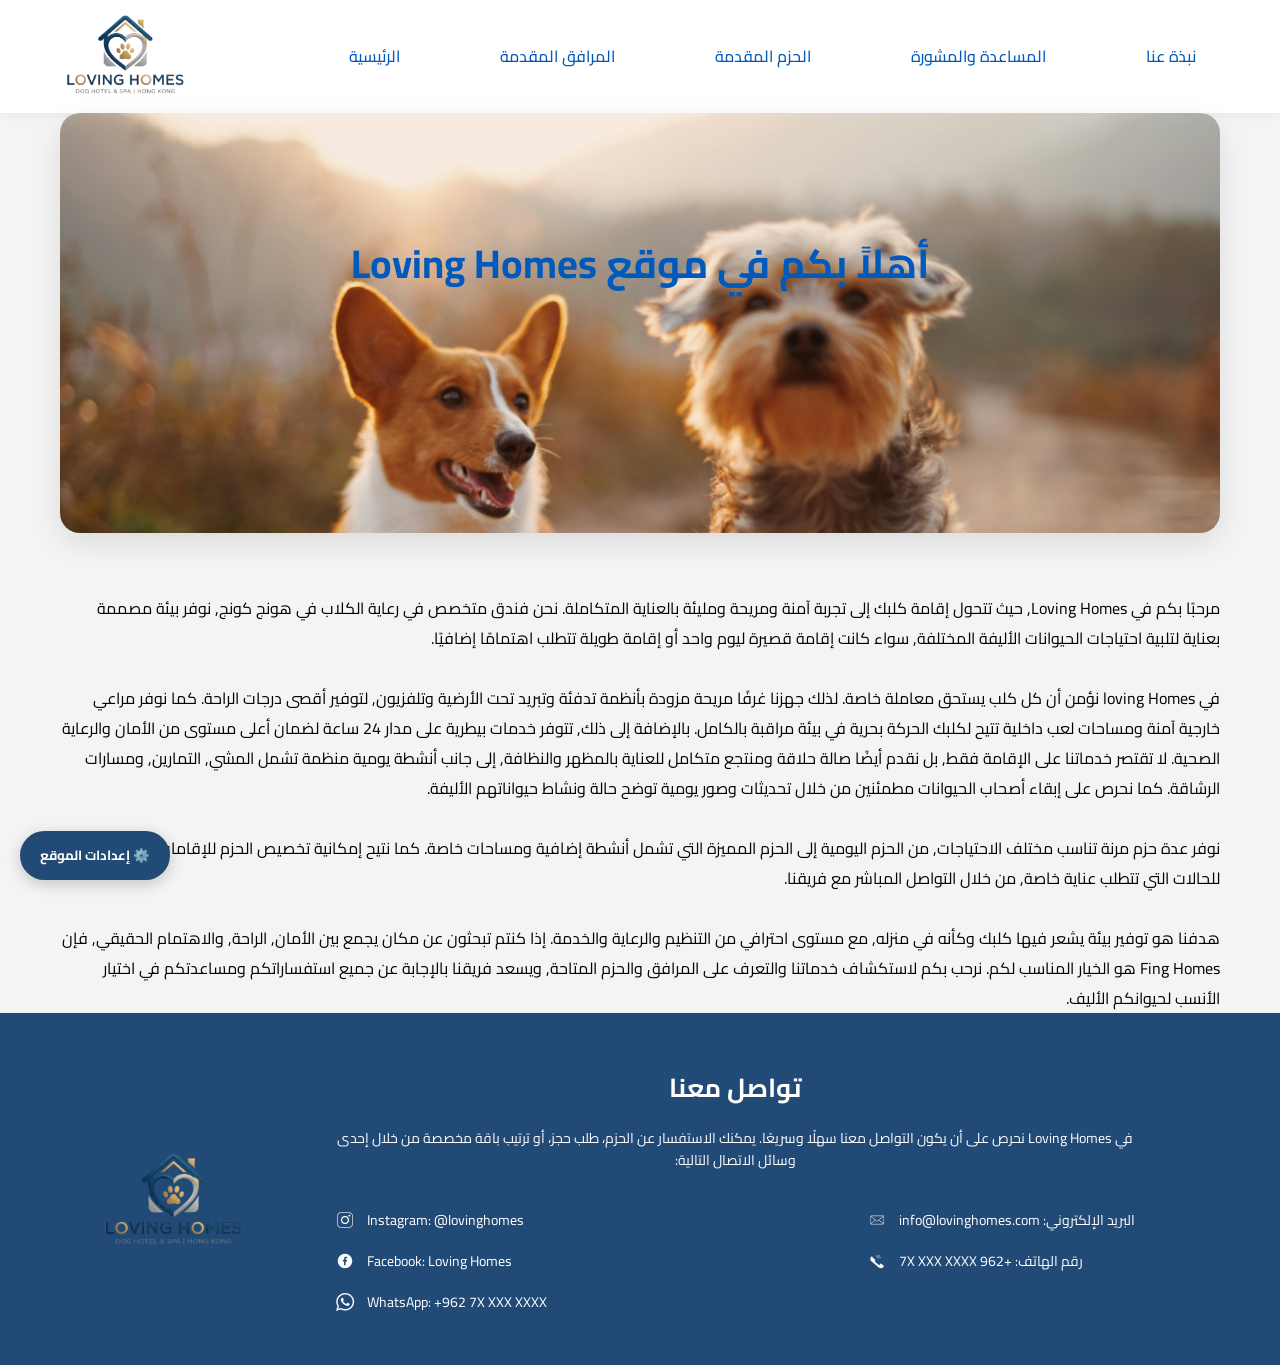
<file: index.html>
<!DOCTYPE html>
<html lang="ar" dir="rtl">
<head>
    <meta charset="UTF-8">
<meta name="viewport" content="width=device-width, initial-scale=1.0, maximum-scale=5.0, user-scalable=yes">
<meta name="description" content="Loving Homes - رعاية وإقامة الحيوانات الأليفة">
<meta name="theme-color" content="#0059BD">
    <title>Loving Homes | الرئيسية</title>
    <link rel="stylesheet" href="style.css">
    <link href="https://fonts.googleapis.com/css2?family=Cairo:wght@400;700&display=swap" rel="stylesheet">
</head>
<body>

    <header>
        
        <nav>
            <ul>
                <li><a href="about.html">نبذة عنا</a></li>
                <li><a href="help.html">المساعدة والمشورة</a></li>
                <li><a href="packages.html">الحزم المقدمة</a></li>
                <li><a href="facilities.html">المرافق المقدمة</a></li>
                <li><a href="home.html" class="active">الرئيسية</a></li>
            </ul>
        </nav>


        <div class="logo">
            <a href="home.html"> <img src="images/iconweb2.png" alt="Loving Homes Logo" , title="Loving Homes Logo"></a>
           
        </div>
    </header>

    <section class="hero-container">
        
        
        <div class="hero-card">
            <div class="hero-image">
                <img src="images/home.jpg" alt="Dogs" title="Dogs">
                <h1 class="hero-title">أهلاً بكم في موقع Loving Homes</h1>
            </div>
            <div class="hero-content">
                <p>مرحباً بكم في Loving Homes، حيث تتحول إقامة كلبك إلى تجربة آمنة ومريحة ومليئة بالعناية المتكاملة...</p>
                <p>هدفنا هو توفير بيئة يشعر فيها كلبك وكأنه في منزله، مع مستوى احترافي من التنظيم والرعاية والخدمة.</p>
            </div>
        </div>
        <br><br>

        <div class="p-home">
            <p>مرحبًا بكم في Loving Homes, حيث تتحول إقامة كلبك إلى تجربة آمنة ومريحة ومليئة بالعناية المتكاملة. نحن فندق متخصص في رعاية الكلاب في هونج كونج, نوفر بيئة مصممة بعناية لتلبية احتياجات الحيوانات الأليفة المختلفة, سواء كانت إقامة قصيرة ليوم واحد أو إقامة طويلة تتطلب اهتمامًا إضافيًا.

<br><br>
في loving Homes نؤمن أن كل كلب يستحق معاملة خاصة. لذلك جهزنا غرفًا مريحة مزودة بأنظمة تدفئة وتبريد تحت الأرضية وتلفزيون, لتوفير أقصى درجات الراحة. كما نوفر مراعي خارجية آمنة ومساحات لعب داخلية تتيح لكلبك الحركة بحرية في بيئة مراقبة بالكامل. بالإضافة إلى ذلك, تتوفر خدمات بيطرية على مدار 24 ساعة لضمان أعلى مستوى من الأمان والرعاية الصحية.
لا تقتصر خدماتنا على الإقامة فقط, بل نقدم أيضًا صالة حلاقة ومنتجع متكامل للعناية بالمظهر والنظافة, إلى جانب أنشطة يومية منظمة تشمل المشي, التمارين, ومسارات الرشاقة. كما نحرص على إبقاء أصحاب الحيوانات مطمئنين من خلال تحديثات وصور يومية توضح حالة ونشاط حيواناتهم الأليفة.
<br><br>

نوفر عدة حزم مرنة تناسب مختلف الاحتياجات, من الحزم اليومية إلى الحزم المميزة التي تشمل أنشطة إضافية ومساحات خاصة. كما نتيح إمكانية تخصيص الحزم للإقامات الطويلة أو للحالات التي تتطلب عناية خاصة, من خلال التواصل المباشر مع فريقنا.
<br><br>

هدفنا هو توفير بيئة يشعر فيها كلبك وكأنه في منزله, مع مستوى احترافي من التنظيم والرعاية والخدمة. إذا كنتم تبحثون عن مكان يجمع بين الأمان, الراحة, والاهتمام الحقيقي, فإن Fing Homes هو الخيار المناسب لكم.
نرحب بكم لاستكشاف خدماتنا والتعرف على المرافق والحزم المتاحة, ويسعد فريقنا بالإجابة عن جميع استفساراتكم ومساعدتكم في اختيار الأنسب لحيوانكم الأليف.</p>
        </div>
    </section>


<button type="button" onclick="openSettings()" class="settings-floating-btn">⚙️ إعدادات الموقع</button>

<div id="settingsModal" class="modal-overlay">
    <div class="modal-content">
        <h2 class="modal-title">تخصيص القراءة</h2>
        
        <div class="setting-item">
            <label id="fontSizeLabel">حجم الخط: 18px</label>
            <input type="range" id="fontSizeSlider" min="14" max="32" value="18" class="font-slider" oninput="changeFontSize(this.value)">
            <div class="slider-labels">
                <span>صغير</span>
                <span>كبير جداً</span>
            </div>
        </div>

        <button type="button" onclick="closeSettings()" class="close-red-btn">إغلاق</button>
    </div>
</div>
  

   <footer class="main-footer">
    <div class="footer-container">

        <div class="footer-info">
            <h2>تواصل معنا</h2>
            <p>في Loving Homes نحرص على أن يكون التواصل معنا سهلًا وسريعًا. يمكنك الاستفسار عن الحزم، طلب حجز، أو ترتيب باقة مخصصة من خلال إحدى وسائل الاتصال التالية:</p>

            <div class="footer-columns-wrapper">
                
                <div class="footer-column">
                    <div class="contact-row">
                        <span> البريد الإلكتروني: info@lovinghomes.com</span>
                        <img src="images/email-icon.png" alt="Email">
                    </div>
                    <div class="contact-row">
                        <span> رقم الهاتف: +962 7X XXX XXXX</span>
                        <img src="images/phone-icon.png" alt="Phone">
                    </div>
                </div>

                <div class="footer-column">
                    <div class="contact-row">
                        <span> Instagram: @lovinghomes</span>
                        <img src="images/instagram.png" alt="Instagram">
                    </div>
                    <div class="contact-row">
                        <span> Facebook: Loving Homes</span>
                        <img src="images/facebook.png" alt="Facebook">
                    </div>
                    <div class="contact-row">
                        <span> WhatsApp: +962 7X XXX XXXX</span>
                        <img src="images/whats.png" alt="WhatsApp">
                    </div>
                </div>

            </div>
        </div>

        <div class="footer-logo">
            <img src="images/iconweb2.png" alt="Loving Homes Logo">
        </div>

    </div>
</footer>

    <script src="script.js"></script>
</body>
</html>
</file>
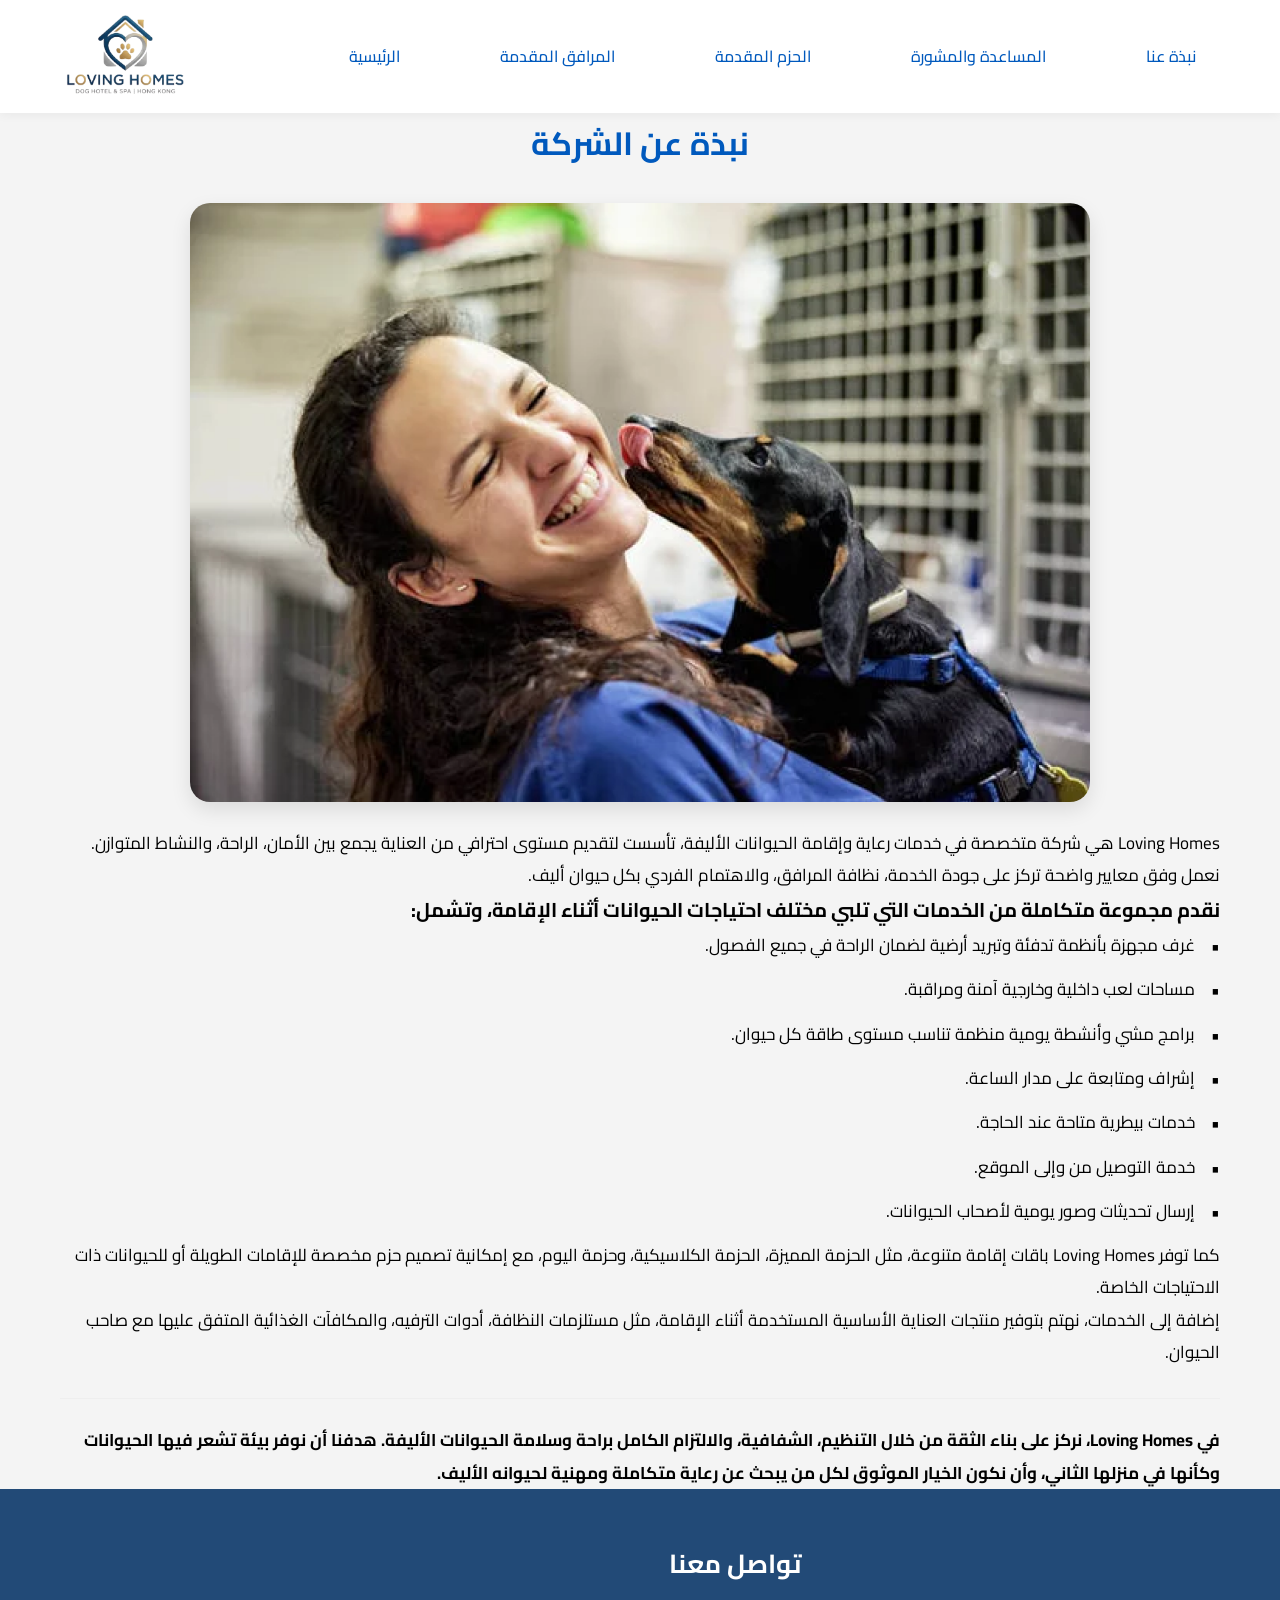
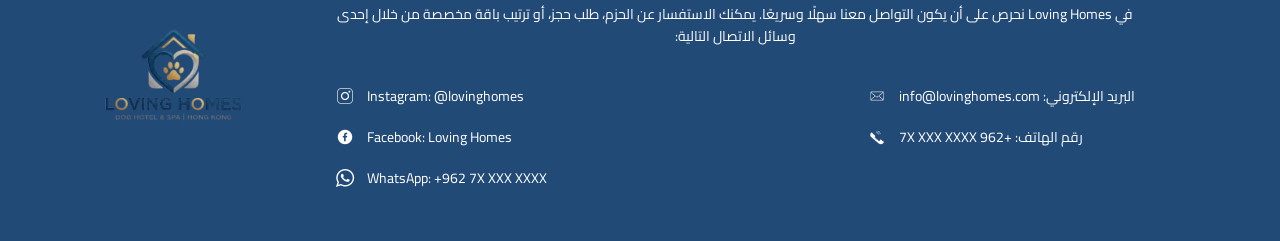
<file: about.html>
<!DOCTYPE html>
<html lang="ar" dir="rtl">
<head>
    <meta charset="UTF-8">
<meta name="viewport" content="width=device-width, initial-scale=1.0, maximum-scale=5.0, user-scalable=yes">
<meta name="description" content="Loving Homes - رعاية وإقامة الحيوانات الأليفة">
<meta name="theme-color" content="#0059BD">
    <title>Loving Homes | نبذة عنا</title>
    <link rel="stylesheet" href="style.css">
        <link href="https://fonts.googleapis.com/css2?family=Cairo:wght@400;700&display=swap" rel="stylesheet">

</head>
<body>

    <header>
        <nav>
            <ul>
                <li><a href="about.html" class="active">نبذة عنا</a></li>
                <li><a href="help.html">المساعدة والمشورة</a></li>
                <li><a href="packages.html">الحزم المقدمة</a></li>
                <li><a href="facilities.html">المرافق المقدمة</a></li>
                <li><a href="home.html">الرئيسية</a></li>
            </ul>
        </nav>
        <div class="logo">
            <a href="home.html"> <img src="images/iconweb2.png" alt="Loving Homes Logo" , title="Loving Homes Logo"></a>
           
        </div>
    </header>

    <main class="about-main-container">
        <h1 class="about-page-title">نبذة عن الشركة</h1>

        <div class="about-exclusive-card">
            <div class="about-img-box">
                <img src="images/about.png" alt="Loving Homes About" title="Loving Homes About" class="about-resized-image">
            </div>


            <div class="about-full-text">
                <p>
                    Loving Homes هي شركة متخصصة في خدمات رعاية وإقامة الحيوانات الأليفة، تأسست لتقديم مستوى احترافي من العناية يجمع بين الأمان، الراحة، والنشاط المتوازن. نعمل وفق معايير واضحة تركز على جودة الخدمة، نظافة المرافق، والاهتمام الفردي بكل حيوان أليف.
                </p>

                <div class="about-services-block">
                    <h3>نقدم مجموعة متكاملة من الخدمات التي تلبي مختلف احتياجات الحيوانات أثناء الإقامة، وتشمل:</h3>
                    <ul class="about-points-list">
                        <li>غرف مجهزة بأنظمة تدفئة وتبريد أرضية لضمان الراحة في جميع الفصول.</li>
                        <li>مساحات لعب داخلية وخارجية آمنة ومراقبة.</li>
                        <li>برامج مشي وأنشطة يومية منظمة تناسب مستوى طاقة كل حيوان.</li>
                        <li>إشراف ومتابعة على مدار الساعة.</li>
                        <li>خدمات بيطرية متاحة عند الحاجة.</li>
                        <li>خدمة التوصيل من وإلى الموقع.</li>
                        <li>إرسال تحديثات وصور يومية لأصحاب الحيوانات.</li>
                    </ul>
                </div>

                <p>
                    كما توفر Loving Homes باقات إقامة متنوعة، مثل الحزمة المميزة، الحزمة الكلاسيكية، وحزمة اليوم، مع إمكانية تصميم حزم مخصصة للإقامات الطويلة أو للحيوانات ذات الاحتياجات الخاصة.
                </p>

                <p>
                    إضافة إلى الخدمات، نهتم بتوفير منتجات العناية الأساسية المستخدمة أثناء الإقامة، مثل مستلزمات النظافة، أدوات الترفيه، والمكافآت الغذائية المتفق عليها مع صاحب الحيوان.
                </p>

                <p class="about-vision-footer">
                    في Loving Homes، نركز على بناء الثقة من خلال التنظيم، الشفافية، والالتزام الكامل براحة وسلامة الحيوانات الأليفة. هدفنا أن نوفر بيئة تشعر فيها الحيوانات وكأنها في منزلها الثاني، وأن نكون الخيار الموثوق لكل من يبحث عن رعاية متكاملة ومهنية لحيوانه الأليف.
                </p>
            </div>
        </div>
    </main>

    <footer class="main-footer">
    <div class="footer-container">

        <div class="footer-info">
            <h2>تواصل معنا</h2>
            <p>في Loving Homes نحرص على أن يكون التواصل معنا سهلًا وسريعًا. يمكنك الاستفسار عن الحزم، طلب حجز، أو ترتيب باقة مخصصة من خلال إحدى وسائل الاتصال التالية:</p>

            <div class="footer-columns-wrapper">
                
                <div class="footer-column">
                    <div class="contact-row">
                        <span> البريد الإلكتروني: info@lovinghomes.com</span>
                        <img src="images/email-icon.png" alt="Email">
                    </div>
                    <div class="contact-row">
                        <span> رقم الهاتف: +962 7X XXX XXXX</span>
                        <img src="images/phone-icon.png" alt="Phone">
                    </div>
                </div>

                <div class="footer-column">
                    <div class="contact-row">
                        <span> Instagram: @lovinghomes</span>
                        <img src="images/instagram.png" alt="Instagram">
                    </div>
                    <div class="contact-row">
                        <span> Facebook: Loving Homes</span>
                        <img src="images/facebook.png" alt="Facebook">
                    </div>
                    <div class="contact-row">
                        <span> WhatsApp: +962 7X XXX XXXX</span>
                        <img src="images/whats.png" alt="WhatsApp">
                    </div>
                </div>

            </div>
        </div>

        <div class="footer-logo">
            <img src="images/iconweb2.png" alt="Loving Homes Logo">
        </div>

    </div>
</footer>


        <script src="script.js"></script>
</body>
</html>
</file>
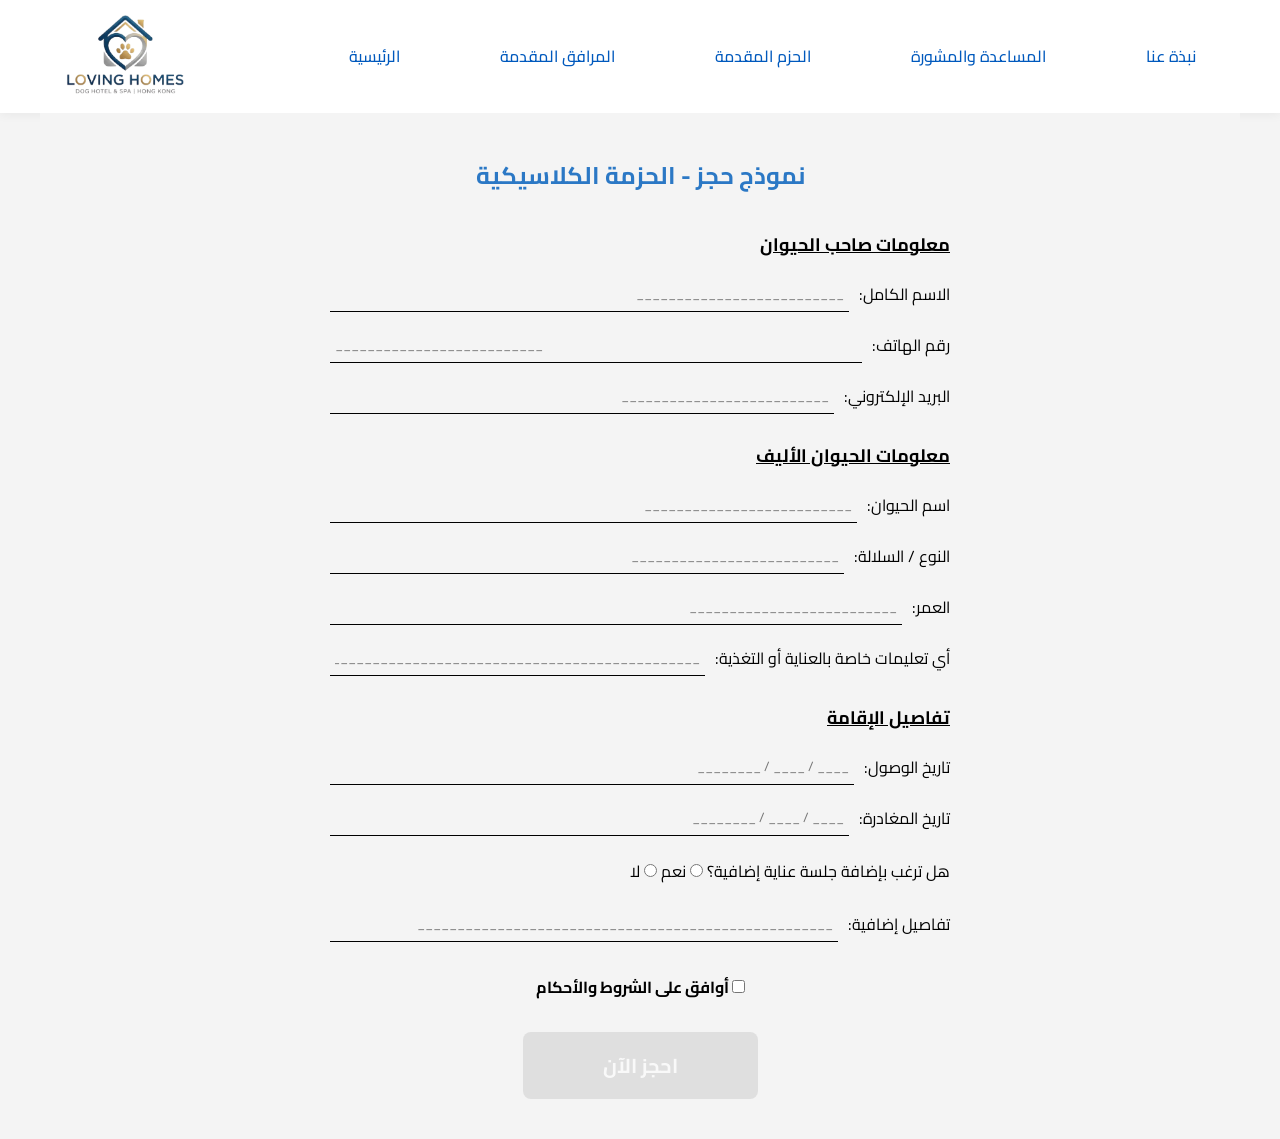
<file: classicpackage.html>
<!DOCTYPE html>
<html lang="ar" dir="rtl">
<head>
    <meta charset="UTF-8">
<meta name="viewport" content="width=device-width, initial-scale=1.0, maximum-scale=5.0, user-scalable=yes">
<meta name="description" content="Loving Homes - رعاية وإقامة الحيوانات الأليفة">
<meta name="theme-color" content="#0059BD">
    <title>Loving Homes |  حجز الحزمة الكلاسيكية </title>
    <link rel="stylesheet" href="style.css">
        <link href="https://fonts.googleapis.com/css2?family=Cairo:wght@400;700&display=swap" rel="stylesheet">

</head>
<body>

    <header>
        <nav>
            <ul>
                <li><a href="about.html">نبذة عنا</a></li>
                <li><a href="help.html" >المساعدة والمشورة</a></li>
                <li><a href="packages.html" class="active">الحزم المقدمة</a></li>
                <li><a href="facilities.html">المرافق المقدمة</a></li>
                <li><a href="home.html">الرئيسية</a></li>
            </ul>
        </nav>
        <div class="logo">
            <a href="home.html"> <img src="images/iconweb2.png" alt="Loving Homes Logo" , title="Loving Homes Logo"></a>
           
        </div>
    </header>
    <main class="booking-page-wrapper">
        <div class="booking-flat-card">
            <h2 class="form-title-classic">نموذج حجز - الحزمة الكلاسيكية</h2>

            <form action="#" class="booking-form">
                
                <div class="form-group-title">معلومات صاحب الحيوان</div>
                <div class="input-row">
                    <label>الاسم الكامل:</label>
                    <input type="text" name="owner-name" required placeholder="__________________________">
                </div>
                <div class="input-row">
                    <label>رقم الهاتف:</label>
                    <input type="tel" name="phone" required placeholder="__________________________">
                </div>
                <div class="input-row">
                    <label>البريد الإلكتروني:</label>
                    <input type="email" name="email" required placeholder="__________________________">
                </div>

                <div class="form-group-title">معلومات الحيوان الأليف</div>
                <div class="input-row">
                    <label>اسم الحيوان:</label>
                    <input type="text" name="pet-name" required placeholder="__________________________">
                </div>
                <div class="input-row">
                    <label>النوع / السلالة:</label>
                    <input type="text" name="breed" required placeholder="__________________________">
                </div>
                <div class="input-row">
                    <label>العمر:</label>
                    <input type="text" name="age" placeholder="__________________________">
                </div>
                <div class="input-row">
                    <label>أي تعليمات خاصة بالعناية أو التغذية:</label>
                    <input type="text" name="instructions" placeholder="____________________________________________________">
                </div>

                <div class="form-group-title">تفاصيل الإقامة</div>
                <div class="input-row">
                    <label>تاريخ الوصول:</label>
                    <input type="text" name="arrival" placeholder="____ / ____ / ________">
                </div>
                <div class="input-row">
                    <label>تاريخ المغادرة:</label>
                    <input type="text" name="departure" placeholder="____ / ____ / ________">
                </div>

                <div class="checkbox-options">
                    <p>هل ترغب بإضافة جلسة عناية إضافية؟ 
                        <label><input type="radio" name="grooming" value="yes"> نعم</label>
                        <label><input type="radio" name="grooming" value="no"> لا</label>
                    </p>
                </div>

                <div class="input-row">
                    <label>تفاصيل إضافية:</label>
                    <input type="text" name="extra" placeholder="____________________________________________________">
                </div>

               <div class="terms-check">
    <label><input type="checkbox" id="terms" required> أوافق على الشروط والأحكام</label>
</div>

<button type="submit" id="bookingBtn" class="booking-btn" disabled>احجز الآن</button>
            </form>
        </div>
    </main>


        <script src="script.js"></script>


</body>
</html>
</file>
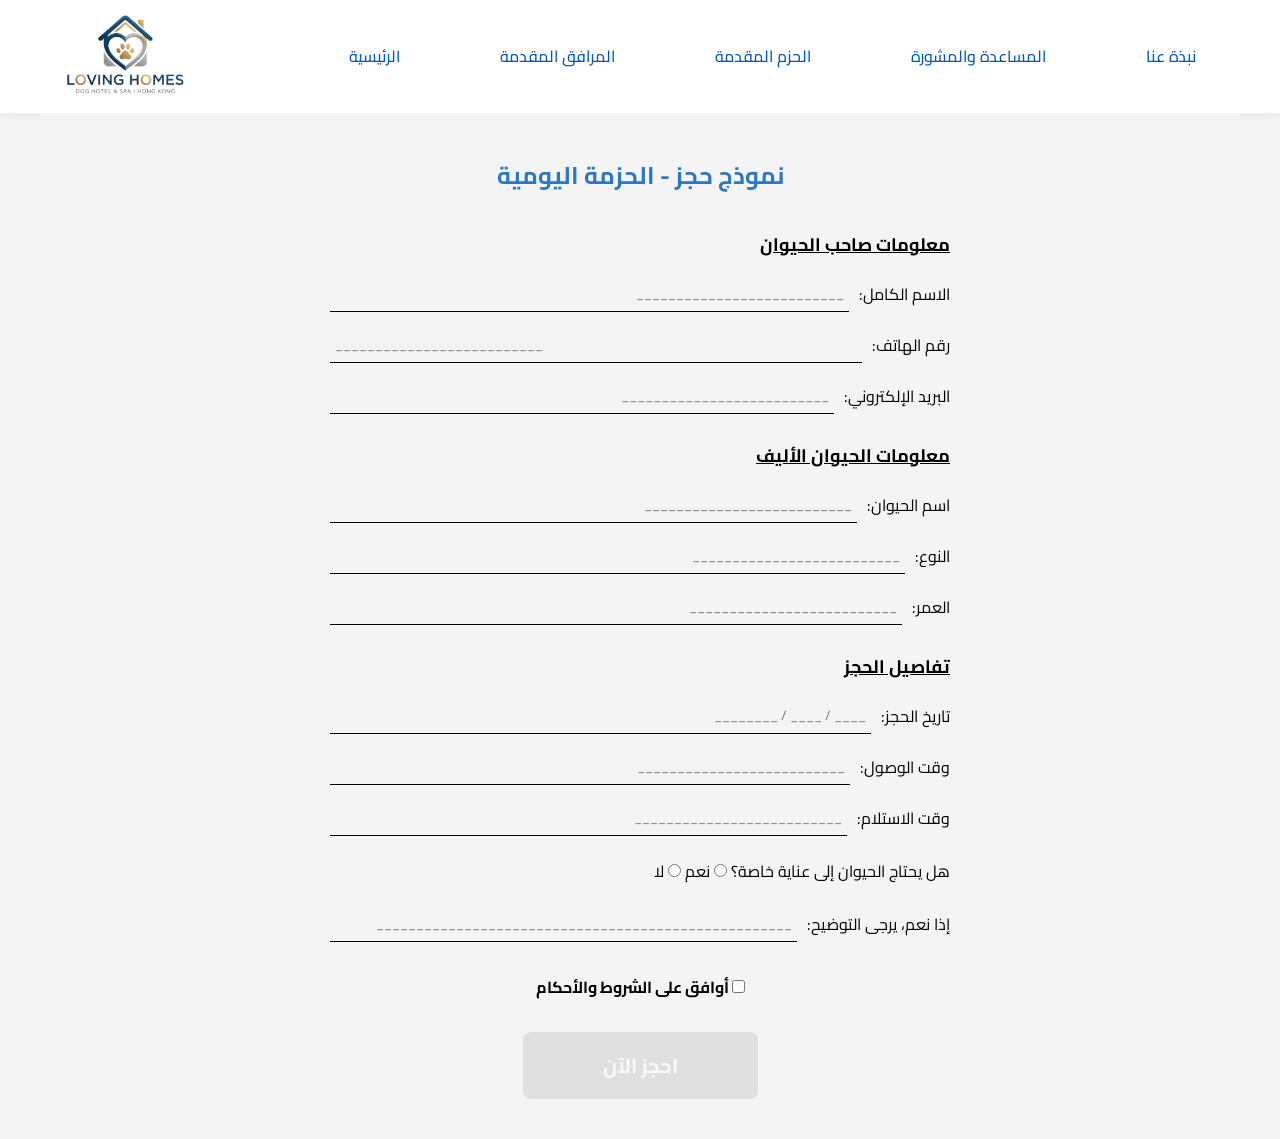
<file: daypackage.html>
<!DOCTYPE html>
<html lang="ar" dir="rtl">
<head>
    <meta charset="UTF-8">
<meta name="viewport" content="width=device-width, initial-scale=1.0, maximum-scale=5.0, user-scalable=yes">
<meta name="description" content="Loving Homes - رعاية وإقامة الحيوانات الأليفة">
<meta name="theme-color" content="#0059BD">
    <title>Loving Homes |  حجز الحزمة اليوم </title>
    <link rel="stylesheet" href="style.css">
        <link href="https://fonts.googleapis.com/css2?family=Cairo:wght@400;700&display=swap" rel="stylesheet">

</head>
<body>

    <header>
        <nav>
            <ul>
                <li><a href="about.html">نبذة عنا</a></li>
                <li><a href="help.html" >المساعدة والمشورة</a></li>
                <li><a href="packages.html" class="active">الحزم المقدمة</a></li>
                <li><a href="facilities.html">المرافق المقدمة</a></li>
                <li><a href="home.html">الرئيسية</a></li>
            </ul>
        </nav>
        <div class="logo">
            <a href="home.html"> <img src="images/iconweb2.png" alt="Loving Homes Logo" , title="Loving Homes Logo"></a>
           
        </div>
    </header>

    <main class="booking-page-wrapper">
        <div class="booking-flat-card">
            <h2 class="form-title-day">نموذج حجز - الحزمة اليومية</h2>

            <form action="#" class="booking-form" id="dayBookingForm">
                
                <div class="form-group-title">معلومات صاحب الحيوان</div>
                <div class="input-row">
                    <label>الاسم الكامل:</label>
                    <input type="text" name="owner-name" required placeholder="__________________________">
                </div>
                <div class="input-row">
                    <label>رقم الهاتف:</label>
                    <input type="tel" name="phone" required placeholder="__________________________">
                </div>
                <div class="input-row">
                    <label>البريد الإلكتروني:</label>
                    <input type="email" name="email" required placeholder="__________________________">
                </div>

                <div class="form-group-title">معلومات الحيوان الأليف</div>
                <div class="input-row">
                    <label>اسم الحيوان:</label>
                    <input type="text" name="pet-name" required placeholder="__________________________">
                </div>
                <div class="input-row">
                    <label>النوع:</label>
                    <input type="text" name="type" required placeholder="__________________________">
                </div>
                <div class="input-row">
                    <label>العمر:</label>
                    <input type="text" name="age" placeholder="__________________________">
                </div>

                <div class="form-group-title">تفاصيل الحجز</div>
                <div class="input-row">
                    <label>تاريخ الحجز:</label>
                    <input type="text" name="date" placeholder="____ / ____ / ________">
                </div>
                <div class="input-row">
                    <label>وقت الوصول:</label>
                    <input type="text" name="arrival-time" placeholder="__________________________">
                </div>
                <div class="input-row">
                    <label>وقت الاستلام:</label>
                    <input type="text" name="pickup-time" placeholder="__________________________">
                </div>

                <div class="checkbox-options">
                    <p>هل يحتاج الحيوان إلى عناية خاصة؟ 
                        <label><input type="radio" name="special-care" value="yes"> نعم</label>
                        <label><input type="radio" name="special-care" value="no"> لا</label>
                    </p>
                </div>

                <div class="input-row">
                    <label>إذا نعم، يرجى التوضيح:</label>
                    <input type="text" name="care-details" placeholder="____________________________________________________">
                </div>

           <div class="terms-check">
    <label><input type="checkbox" id="terms" required> أوافق على الشروط والأحكام</label>
</div>

<button type="submit" id="bookingBtn" class="booking-btn" disabled>احجز الآن</button>
            </form>
        </div>
    </main>

        <script src="script.js"></script>

</body>
</html>
</file>
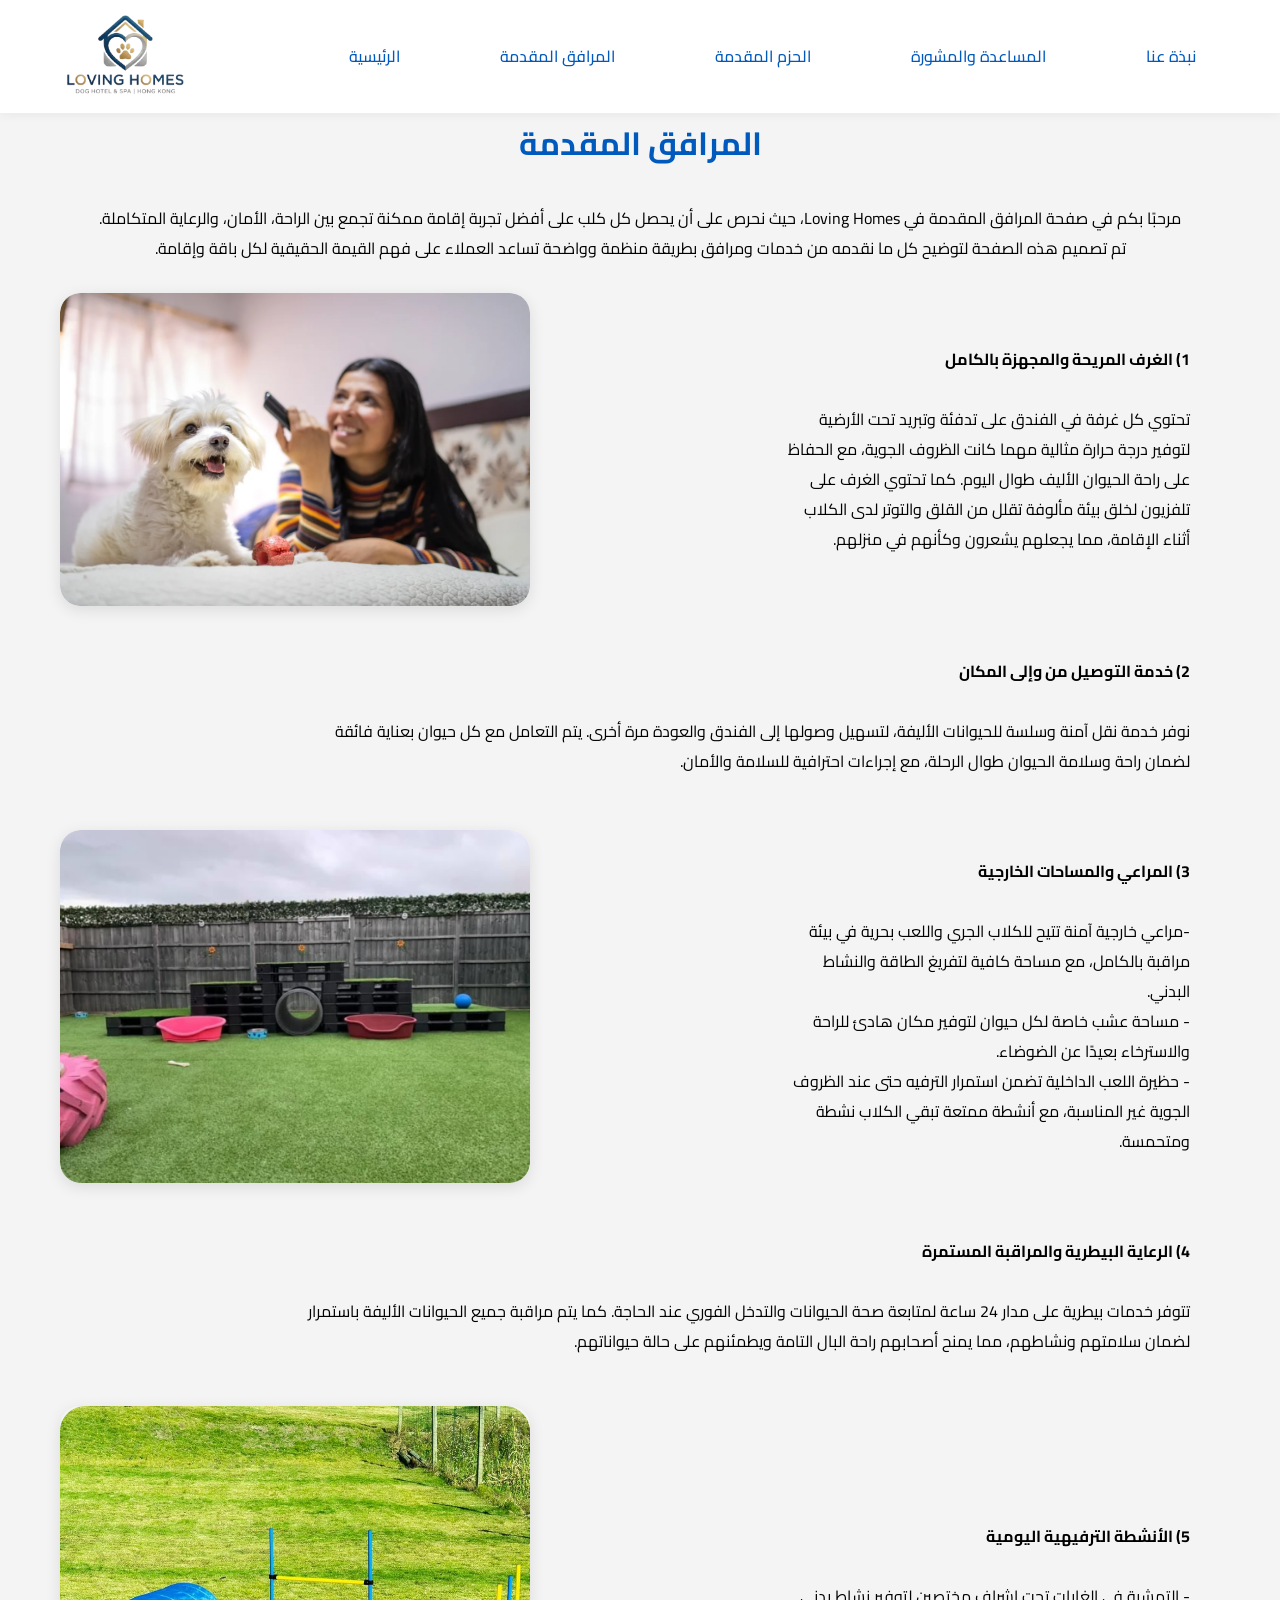
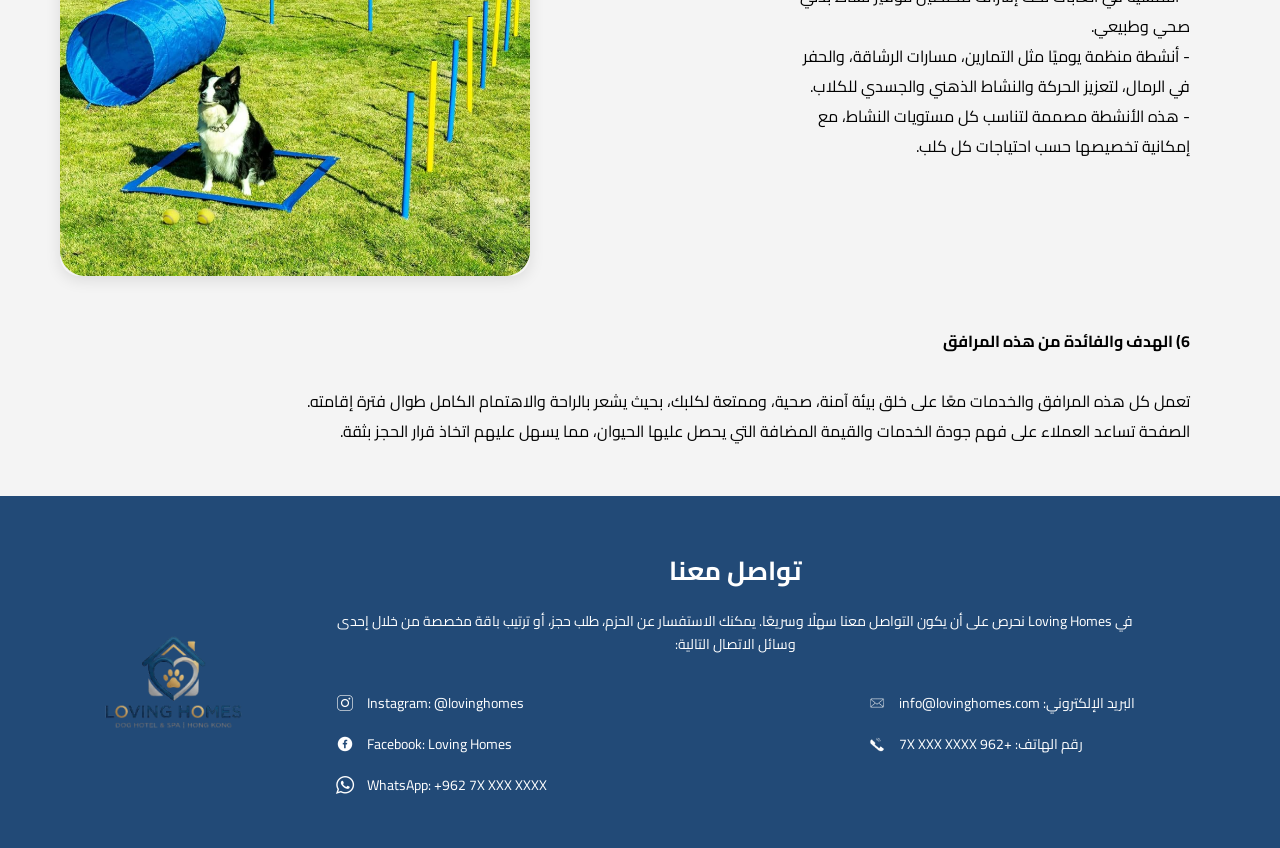
<file: facilities.html>
<!DOCTYPE html>
<html lang="ar" dir="rtl">
<head>
    <meta charset="UTF-8">
<meta name="viewport" content="width=device-width, initial-scale=1.0, maximum-scale=5.0, user-scalable=yes">
<meta name="description" content="Loving Homes - رعاية وإقامة الحيوانات الأليفة">
<meta name="theme-color" content="#0059BD">
    <title>Loving Homes | المرافق المقدمة</title>
    <link rel="stylesheet" href="style.css">
        <link href="https://fonts.googleapis.com/css2?family=Cairo:wght@400;700&display=swap" rel="stylesheet">

</head>
<body>

    <header>
        <nav>
            <ul>
                <li><a href="about.html">نبذة عنا</a></li>
                <li><a href="help.html">المساعدة والمشورة</a></li>
                <li><a href="packages.html">الحزم المقدمة</a></li>
                <li><a href="facilities.html" class="active">المرافق المقدمة</a></li>
                <li><a href="home.html">الرئيسية</a></li>
            </ul>
        </nav>
        <div class="logo">
            <a href="home.html"> <img src="images/iconweb2.png" alt="Loving Homes Logo" , title="Loving Homes Logo"></a>
           
        </div>
    </header>

    <main class="facilities-container">
        <h1>المرافق المقدمة</h1>
        
        <p class="intro-text"> مرحبًا بكم في صفحة المرافق المقدمة في Loving Homes، حيث نحرص على أن يحصل كل كلب على أفضل تجربة إقامة ممكنة تجمع بين الراحة، الأمان، والرعاية المتكاملة. تم تصميم هذه الصفحة لتوضيح كل ما نقدمه من خدمات ومرافق بطريقة منظمة وواضحة تساعد العملاء على فهم القيمة الحقيقية لكل باقة وإقامة. </p>

        <div class="facility-item">
            <div class="facility-text">
                <p>
                    <strong>1) الغرف المريحة والمجهزة بالكامل</strong>
                    <br><br> تحتوي كل غرفة في الفندق على تدفئة وتبريد تحت الأرضية لتوفير درجة حرارة مثالية مهما كانت الظروف الجوية، مع الحفاظ على راحة الحيوان الأليف طوال اليوم. كما تحتوي الغرف على تلفزيون لخلق بيئة مألوفة تقلل من القلق والتوتر لدى الكلاب أثناء الإقامة، مما يجعلهم يشعرون وكأنهم في منزلهم.
                </p>
            </div>
            <div class="facility-image">
                <img src="images/rooms.png" alt="الغرف" title="الغرف">
            </div>
        </div>

        <div class="facility-item">
            <div class="facility-text">
                <p>
                    <strong>2) خدمة التوصيل من وإلى المكان</strong>
<br><br> نوفر خدمة نقل آمنة وسلسة للحيوانات الأليفة، لتسهيل وصولها إلى الفندق والعودة مرة أخرى. يتم التعامل مع كل حيوان بعناية فائقة لضمان راحة وسلامة الحيوان طوال الرحلة، مع إجراءات احترافية للسلامة والأمان.                </p>
            </div>
            
        </div>

        <div class="facility-item">
            <div class="facility-text">
                <p>
                    <strong>3) المراعي والمساحات الخارجية</strong>
<br><br>            
     -مراعي خارجية آمنة تتيح للكلاب الجري واللعب بحرية في بيئة مراقبة بالكامل، مع مساحة كافية لتفريغ الطاقة والنشاط البدني. <br>-
مساحة عشب خاصة لكل حيوان لتوفير مكان هادئ للراحة والاسترخاء بعيدًا عن الضوضاء. <br>-
حظيرة اللعب الداخلية تضمن استمرار الترفيه حتى عند الظروف الجوية غير المناسبة، مع أنشطة ممتعة تبقي الكلاب نشطة ومتحمسة.
                </p>
            </div>
            <div class="facility-image">
                <img src="images/garden.png" alt="المراعي" title="المراعي">
            </div>
        </div>

        <div class="facility-item">
            <div class="facility-text">
                <p>
                    <strong>4) الرعاية البيطرية والمراقبة المستمرة</strong>
                    <br><br> تتوفر خدمات بيطرية على مدار 24 ساعة لمتابعة صحة الحيوانات والتدخل الفوري عند الحاجة. كما يتم مراقبة جميع الحيوانات الأليفة باستمرار لضمان سلامتهم ونشاطهم، مما يمنح أصحابهم راحة البال التامة ويطمئنهم على حالة حيواناتهم.
                </p>
            </div>
            
        </div>

        <div class="facility-item">
            <div class="facility-text">
                <p>
                    <strong>5) الأنشطة الترفيهية اليومية</strong>
                    <br><br> - التمشية في الغابات تحت إشراف مختصين لتوفير نشاط بدني صحي وطبيعي. <br>-
أنشطة منظمة يوميًا مثل التمارين، مسارات الرشاقة، والحفر في الرمال، لتعزيز الحركة والنشاط الذهني والجسدي للكلاب. <br> - 
هذه الأنشطة مصممة لتناسب كل مستويات النشاط، مع إمكانية تخصيصها حسب احتياجات كل كلب. 
                </p>
            </div>
            <div class="facility-image">
                <img src="images/activites.png" alt="الأنشطة" title="الأنشطة">
            </div>
        </div>

        <div class="facility-item">
            <div class="facility-text">
            <p>
                <strong>6) الهدف والفائدة من هذه المرافق</strong>
                <br><br> تعمل كل هذه المرافق والخدمات معًا على خلق بيئة آمنة، صحية، وممتعة لكلبك، بحيث يشعر بالراحة والاهتمام الكامل طوال فترة إقامته. الصفحة تساعد العملاء على فهم جودة الخدمات والقيمة المضافة التي يحصل عليها الحيوان، مما يسهل عليهم اتخاذ قرار الحجز بثقة.
            </p>
        </div>
    </div>
    </main>

    <footer class="main-footer">
    <div class="footer-container">

        <div class="footer-info">
            <h2>تواصل معنا</h2>
            <p>في Loving Homes نحرص على أن يكون التواصل معنا سهلًا وسريعًا. يمكنك الاستفسار عن الحزم، طلب حجز، أو ترتيب باقة مخصصة من خلال إحدى وسائل الاتصال التالية:</p>

            <div class="footer-columns-wrapper">
                
                <div class="footer-column">
                    <div class="contact-row">
                        <span> البريد الإلكتروني: info@lovinghomes.com</span>
                        <img src="images/email-icon.png" alt="Email">
                    </div>
                    <div class="contact-row">
                        <span> رقم الهاتف: +962 7X XXX XXXX</span>
                        <img src="images/phone-icon.png" alt="Phone">
                    </div>
                </div>

                <div class="footer-column">
                    <div class="contact-row">
                        <span> Instagram: @lovinghomes</span>
                        <img src="images/instagram.png" alt="Instagram">
                    </div>
                    <div class="contact-row">
                        <span> Facebook: Loving Homes</span>
                        <img src="images/facebook.png" alt="Facebook">
                    </div>
                    <div class="contact-row">
                        <span> WhatsApp: +962 7X XXX XXXX</span>
                        <img src="images/whats.png" alt="WhatsApp">
                    </div>
                </div>

            </div>
        </div>

        <div class="footer-logo">
            <img src="images/iconweb2.png" alt="Loving Homes Logo">
        </div>

    </div>
</footer>

    <script src="script.js"></script>
</body>
</html>
</file>
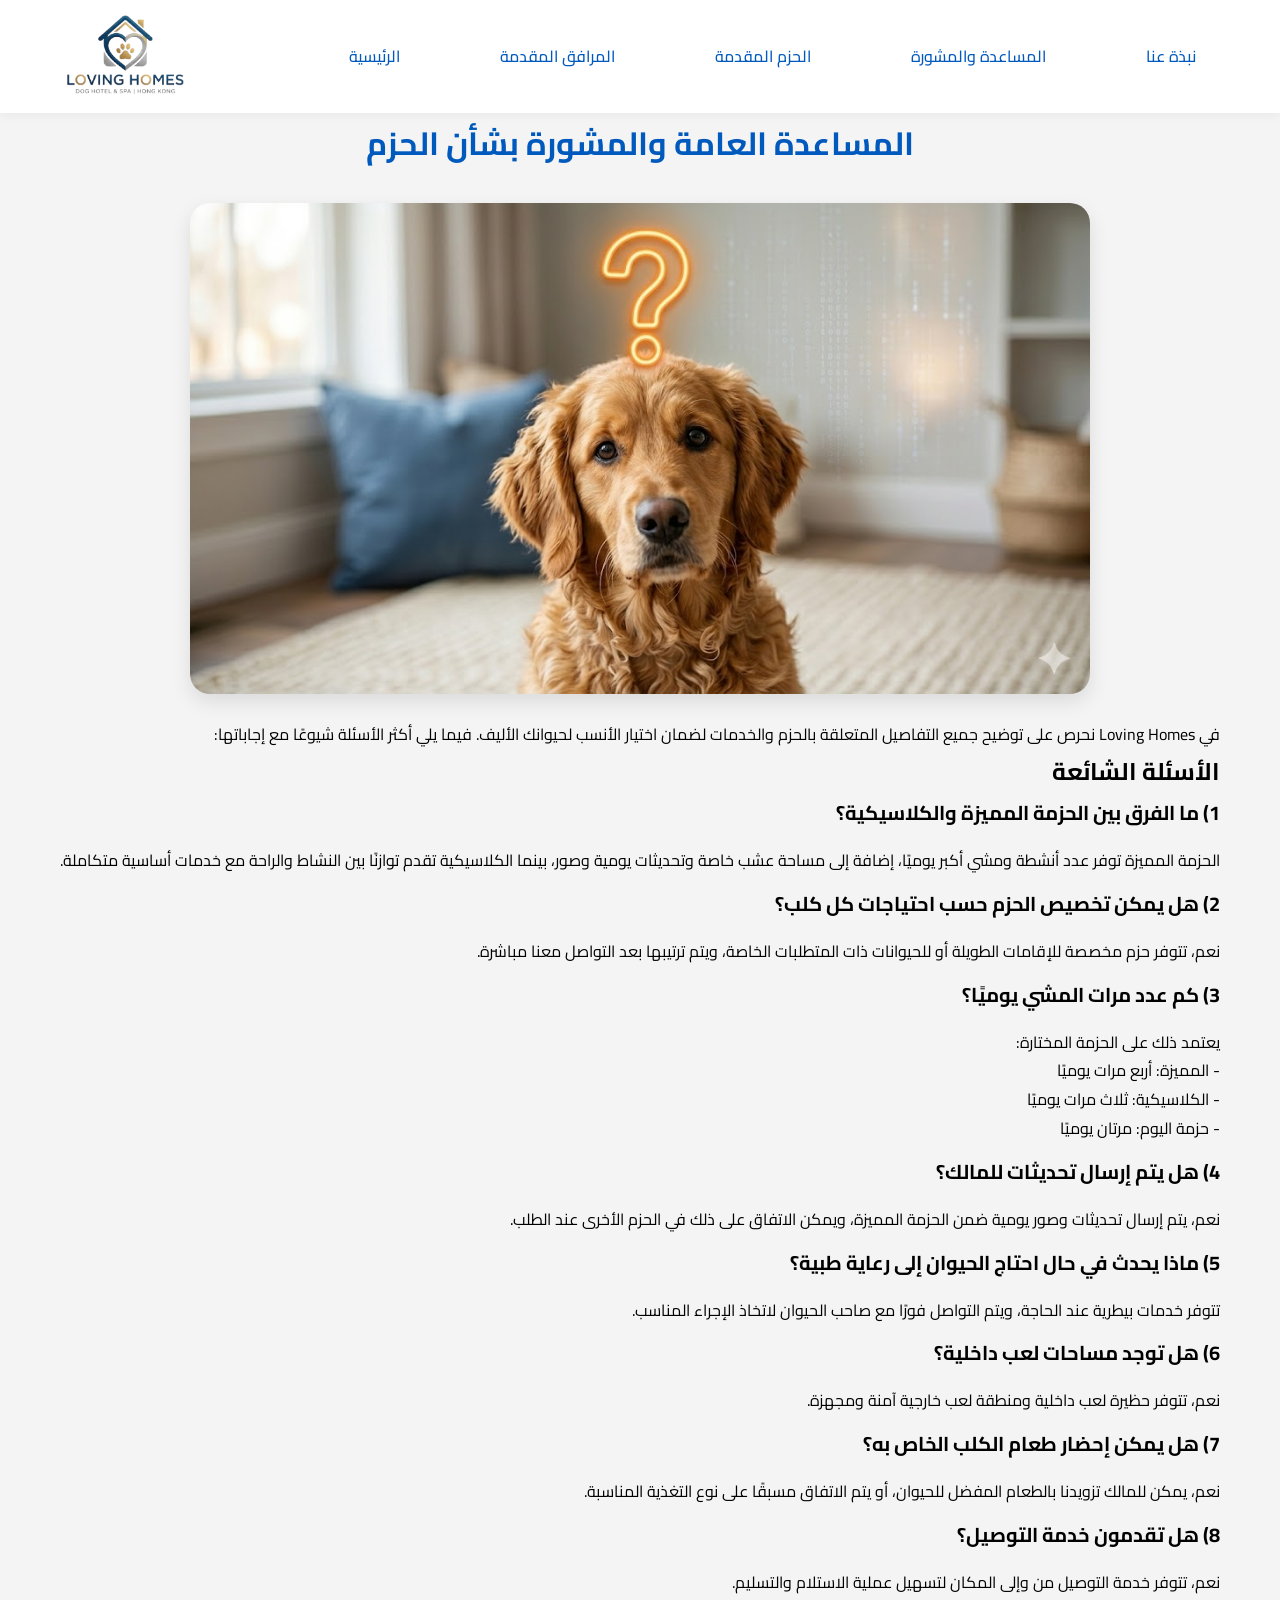
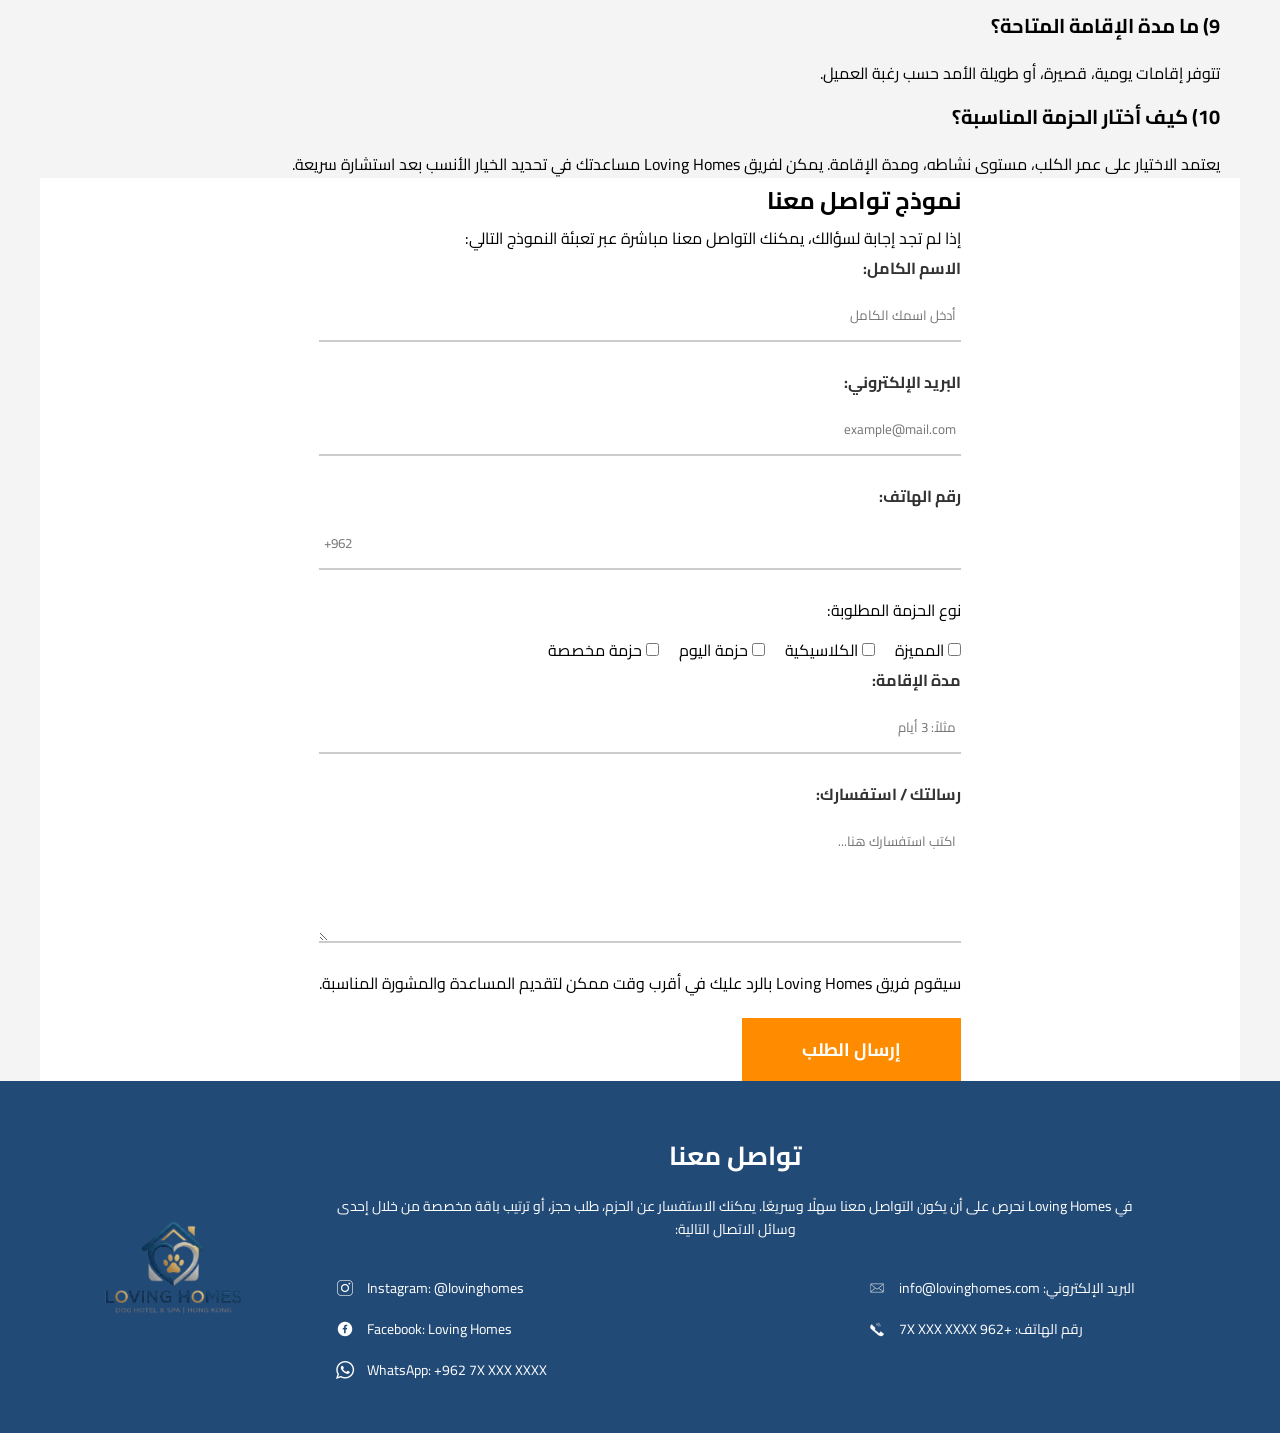
<file: help.html>
<!DOCTYPE html>
<html lang="ar" dir="rtl">
<head>
    <meta charset="UTF-8">
<meta name="viewport" content="width=device-width, initial-scale=1.0, maximum-scale=5.0, user-scalable=yes">
<meta name="description" content="Loving Homes - رعاية وإقامة الحيوانات الأليفة">
<meta name="theme-color" content="#0059BD">
    <title>Loving Homes |  المساعدة والمشورة</title>
    <link rel="stylesheet" href="style.css">
        <link href="https://fonts.googleapis.com/css2?family=Cairo:wght@400;700&display=swap" rel="stylesheet">

</head>
<body>

    <header>
        <nav>
            <ul>
                <li><a href="about.html">نبذة عنا</a></li>
                <li><a href="help.html" class="active">المساعدة والمشورة</a></li>
                <li><a href="packages.html">الحزم المقدمة</a></li>
                <li><a href="facilities.html">المرافق المقدمة</a></li>
                <li><a href="home.html">الرئيسية</a></li>
            </ul>
        </nav>
       <div class="logo">
            <a href="home.html"> <img src="images/iconweb2.png" alt="Loving Homes Logo" , title="Loving Homes Logo"></a>
           
        </div>
    </header>

    <main class="about-main-container">
        <h1 class="about-page-title"> المساعدة العامة والمشورة بشأن الحزم</h1>

        <div class="about-exclusive-card">
            <div class="about-img-box">
                <img src="images/help.png" alt="Loving Homes Help" title="Loving Homes Help" class="about-resized-image">
            </div>


            <section class="faq-section">
    <div class="faq-header"> 
               <p>في Loving Homes نحرص على توضيح جميع التفاصيل المتعلقة بالحزم والخدمات لضمان اختيار الأنسب لحيوانك الأليف. فيما يلي أكثر الأسئلة شيوعًا مع إجاباتها:</p>

        <h1>الأسئلة الشائعة</h1>
    </div>

  <div class="faq-questions-list">
                
                <div class="faq-block">
                    <h3>1) ما الفرق بين الحزمة المميزة والكلاسيكية؟</h3>
                    <p>الحزمة المميزة توفر عدد أنشطة ومشي أكبر يوميًا، إضافة إلى مساحة عشب خاصة وتحديثات يومية وصور، بينما الكلاسيكية تقدم توازنًا بين النشاط والراحة مع خدمات أساسية متكاملة.</p>
                </div>

                <div class="faq-block">
                    <h3>2) هل يمكن تخصيص الحزم حسب احتياجات كل كلب؟</h3>
                    <p>نعم، تتوفر حزم مخصصة للإقامات الطويلة أو للحيوانات ذات المتطلبات الخاصة، ويتم ترتيبها بعد التواصل معنا مباشرة.</p>
                </div>

                <div class="faq-block">
                    <h3>3) كم عدد مرات المشي يوميًا؟</h3>
                    <p>يعتمد ذلك على الحزمة المختارة:<br>
                    - المميزة: أربع مرات يوميًا<br>
                    - الكلاسيكية: ثلاث مرات يوميًا<br>
                    - حزمة اليوم: مرتان يوميًا</p>
                </div>

                <div class="faq-block">
                    <h3>4) هل يتم إرسال تحديثات للمالك؟</h3>
                    <p>نعم، يتم إرسال تحديثات وصور يومية ضمن الحزمة المميزة، ويمكن الاتفاق على ذلك في الحزم الأخرى عند الطلب.</p>
                </div>

                <div class="faq-block">
                    <h3>5) ماذا يحدث في حال احتاج الحيوان إلى رعاية طبية؟</h3>
                    <p>تتوفر خدمات بيطرية عند الحاجة، ويتم التواصل فورًا مع صاحب الحيوان لاتخاذ الإجراء المناسب.</p>
                </div>

                <div class="faq-block">
                    <h3>6) هل توجد مساحات لعب داخلية؟</h3>
                    <p>نعم، تتوفر حظيرة لعب داخلية ومنطقة لعب خارجية آمنة ومجهزة.</p>
                </div>

                <div class="faq-block">
                    <h3>7) هل يمكن إحضار طعام الكلب الخاص به؟</h3>
                    <p>نعم، يمكن للمالك تزويدنا بالطعام المفضل للحيوان، أو يتم الاتفاق مسبقًا على نوع التغذية المناسبة.</p>
                </div>

                <div class="faq-block">
                    <h3>8) هل تقدمون خدمة التوصيل؟</h3>
                    <p>نعم، تتوفر خدمة التوصيل من وإلى المكان لتسهيل عملية الاستلام والتسليم.</p>
                </div>

                <div class="faq-block">
                    <h3>9) ما مدة الإقامة المتاحة؟</h3>
                    <p>تتوفر إقامات يومية، قصيرة، أو طويلة الأمد حسب رغبة العميل.</p>
                </div>

                <div class="faq-block">
                    <h3>10) كيف أختار الحزمة المناسبة؟</h3>
                    <p>يعتمد الاختيار على عمر الكلب، مستوى نشاطه، ومدة الإقامة. يمكن لفريق Loving Homes مساعدتك في تحديد الخيار الأنسب بعد استشارة سريعة.</p>
                </div>

            </div>
        </section>
    </main>




    <section class="contact-form-wrapper">
    <div class="form-white-card">
        <h2>نموذج تواصل معنا</h2>
        <p class="form-intro">إذا لم تجد إجابة لسؤالك، يمكنك التواصل معنا مباشرة عبر تعبئة النموذج التالي:</p>

        <form action="#" method="post" class="loving-homes-form">
            <div class="input-group">
                <label for="full-name">الاسم الكامل:</label>
                <input type="text" id="full-name" name="full-name" required placeholder="أدخل اسمك الكامل">
            </div>

            <div class="input-group">
                <label for="email">البريد الإلكتروني:</label>
                <input type="email" id="email" name="email" required placeholder="example@mail.com">
            </div>

            <div class="input-group">
                <label for="phone">رقم الهاتف:</label>
                <input type="tel" id="phone" name="phone" required placeholder="+962">
            </div>

            <div class="package-selection">
                <label>نوع الحزمة المطلوبة:</label>
                <div class="checkbox-group">
                    <label><input type="checkbox" name="package" value="premium"> المميزة</label>
                    <label><input type="checkbox" name="package" value="classic"> الكلاسيكية</label>
                    <label><input type="checkbox" name="package" value="daily"> حزمة اليوم</label>
                    <label><input type="checkbox" name="package" value="custom"> حزمة مخصصة</label>
                </div>
            </div>

            <div class="input-group">
                <label for="duration">مدة الإقامة:</label>
                <input type="text" id="duration" name="duration" placeholder="مثلاً: 3 أيام">
            </div>

            <div class="input-group">
                <label for="message">رسالتك / استفسارك:</label>
                <textarea id="message" name="message" rows="4" placeholder="اكتب استفسارك هنا..."></textarea>
            </div>

            <p class="form-footer-note">سيقوم فريق Loving Homes بالرد عليك في أقرب وقت ممكن لتقديم المساعدة والمشورة المناسبة.</p>
            
            <button type="submit" class="submit-btn">إرسال الطلب</button>
        </form>
    </div>
</section>

    <footer class="main-footer">
    <div class="footer-container">

        <div class="footer-info">
            <h2>تواصل معنا</h2>
            <p>في Loving Homes نحرص على أن يكون التواصل معنا سهلًا وسريعًا. يمكنك الاستفسار عن الحزم، طلب حجز، أو ترتيب باقة مخصصة من خلال إحدى وسائل الاتصال التالية:</p>

            <div class="footer-columns-wrapper">
                
                <div class="footer-column">
                    <div class="contact-row">
                        <span> البريد الإلكتروني: info@lovinghomes.com</span>
                        <img src="images/email-icon.png" alt="Email">
                    </div>
                    <div class="contact-row">
                        <span> رقم الهاتف: +962 7X XXX XXXX</span>
                        <img src="images/phone-icon.png" alt="Phone">
                    </div>
                </div>

                <div class="footer-column">
                    <div class="contact-row">
                        <span> Instagram: @lovinghomes</span>
                        <img src="images/instagram.png" alt="Instagram">
                    </div>
                    <div class="contact-row">
                        <span> Facebook: Loving Homes</span>
                        <img src="images/facebook.png" alt="Facebook">
                    </div>
                    <div class="contact-row">
                        <span> WhatsApp: +962 7X XXX XXXX</span>
                        <img src="images/whats.png" alt="WhatsApp">
                    </div>
                </div>

            </div>
        </div>

        <div class="footer-logo">
            <img src="images/iconweb2.png" alt="Loving Homes Logo">
        </div>

    </div>
</footer>


<script src="script.js"></script>
</body>
</html>
</file>
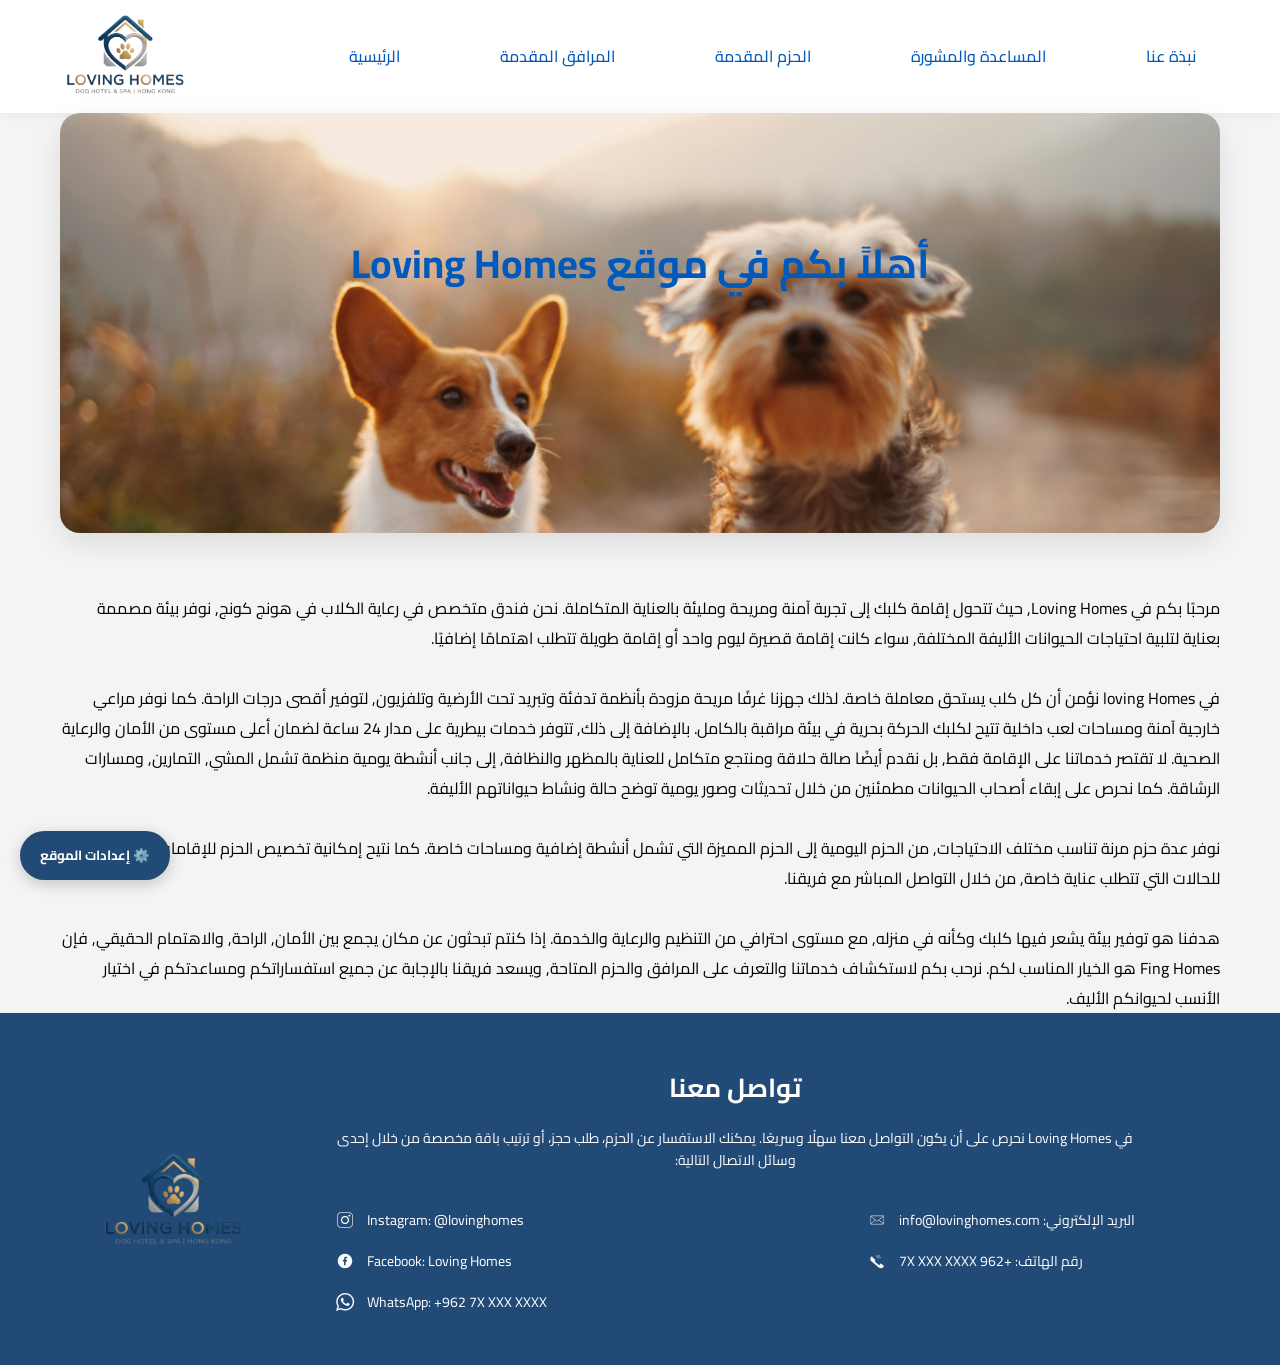
<file: home.html>
<!DOCTYPE html>
<html lang="ar" dir="rtl">
<head>
    <meta charset="UTF-8">
<meta name="viewport" content="width=device-width, initial-scale=1.0, maximum-scale=5.0, user-scalable=yes">
<meta name="description" content="Loving Homes - رعاية وإقامة الحيوانات الأليفة">
<meta name="theme-color" content="#0059BD">
    <title>Loving Homes | الرئيسية</title>
    <link rel="stylesheet" href="style.css">
    <link href="https://fonts.googleapis.com/css2?family=Cairo:wght@400;700&display=swap" rel="stylesheet">
</head>
<body>

    <header>
        
        <nav>
            <ul>
                <li><a href="about.html">نبذة عنا</a></li>
                <li><a href="help.html">المساعدة والمشورة</a></li>
                <li><a href="packages.html">الحزم المقدمة</a></li>
                <li><a href="facilities.html">المرافق المقدمة</a></li>
                <li><a href="home.html" class="active">الرئيسية</a></li>
            </ul>
        </nav>


        <div class="logo">
            <a href="home.html"> <img src="images/iconweb2.png" alt="Loving Homes Logo" , title="Loving Homes Logo"></a>
           
        </div>
    </header>

    <section class="hero-container">
        
        
        <div class="hero-card">
            <div class="hero-image">
                <img src="images/home.jpg" alt="Dogs" title="Dogs">
                <h1 class="hero-title">أهلاً بكم في موقع Loving Homes</h1>
            </div>
            <div class="hero-content">
                <p>مرحباً بكم في Loving Homes، حيث تتحول إقامة كلبك إلى تجربة آمنة ومريحة ومليئة بالعناية المتكاملة...</p>
                <p>هدفنا هو توفير بيئة يشعر فيها كلبك وكأنه في منزله، مع مستوى احترافي من التنظيم والرعاية والخدمة.</p>
            </div>
        </div>
        <br><br>

        <div class="p-home">
            <p>مرحبًا بكم في Loving Homes, حيث تتحول إقامة كلبك إلى تجربة آمنة ومريحة ومليئة بالعناية المتكاملة. نحن فندق متخصص في رعاية الكلاب في هونج كونج, نوفر بيئة مصممة بعناية لتلبية احتياجات الحيوانات الأليفة المختلفة, سواء كانت إقامة قصيرة ليوم واحد أو إقامة طويلة تتطلب اهتمامًا إضافيًا.

<br><br>
في loving Homes نؤمن أن كل كلب يستحق معاملة خاصة. لذلك جهزنا غرفًا مريحة مزودة بأنظمة تدفئة وتبريد تحت الأرضية وتلفزيون, لتوفير أقصى درجات الراحة. كما نوفر مراعي خارجية آمنة ومساحات لعب داخلية تتيح لكلبك الحركة بحرية في بيئة مراقبة بالكامل. بالإضافة إلى ذلك, تتوفر خدمات بيطرية على مدار 24 ساعة لضمان أعلى مستوى من الأمان والرعاية الصحية.
لا تقتصر خدماتنا على الإقامة فقط, بل نقدم أيضًا صالة حلاقة ومنتجع متكامل للعناية بالمظهر والنظافة, إلى جانب أنشطة يومية منظمة تشمل المشي, التمارين, ومسارات الرشاقة. كما نحرص على إبقاء أصحاب الحيوانات مطمئنين من خلال تحديثات وصور يومية توضح حالة ونشاط حيواناتهم الأليفة.
<br><br>

نوفر عدة حزم مرنة تناسب مختلف الاحتياجات, من الحزم اليومية إلى الحزم المميزة التي تشمل أنشطة إضافية ومساحات خاصة. كما نتيح إمكانية تخصيص الحزم للإقامات الطويلة أو للحالات التي تتطلب عناية خاصة, من خلال التواصل المباشر مع فريقنا.
<br><br>

هدفنا هو توفير بيئة يشعر فيها كلبك وكأنه في منزله, مع مستوى احترافي من التنظيم والرعاية والخدمة. إذا كنتم تبحثون عن مكان يجمع بين الأمان, الراحة, والاهتمام الحقيقي, فإن Fing Homes هو الخيار المناسب لكم.
نرحب بكم لاستكشاف خدماتنا والتعرف على المرافق والحزم المتاحة, ويسعد فريقنا بالإجابة عن جميع استفساراتكم ومساعدتكم في اختيار الأنسب لحيوانكم الأليف.</p>
        </div>
    </section>


<button type="button" onclick="openSettings()" class="settings-floating-btn">⚙️ إعدادات الموقع</button>

<div id="settingsModal" class="modal-overlay">
    <div class="modal-content">
        <h2 class="modal-title">تخصيص القراءة</h2>
        
        <div class="setting-item">
            <label id="fontSizeLabel">حجم الخط: 18px</label>
            <input type="range" id="fontSizeSlider" min="14" max="32" value="18" class="font-slider" oninput="changeFontSize(this.value)">
            <div class="slider-labels">
                <span>صغير</span>
                <span>كبير جداً</span>
            </div>
        </div>

        <button type="button" onclick="closeSettings()" class="close-red-btn">إغلاق</button>
    </div>
</div>
  

   <footer class="main-footer">
    <div class="footer-container">

        <div class="footer-info">
            <h2>تواصل معنا</h2>
            <p>في Loving Homes نحرص على أن يكون التواصل معنا سهلًا وسريعًا. يمكنك الاستفسار عن الحزم، طلب حجز، أو ترتيب باقة مخصصة من خلال إحدى وسائل الاتصال التالية:</p>

            <div class="footer-columns-wrapper">
                
                <div class="footer-column">
                    <div class="contact-row">
                        <span> البريد الإلكتروني: info@lovinghomes.com</span>
                        <img src="images/email-icon.png" alt="Email">
                    </div>
                    <div class="contact-row">
                        <span> رقم الهاتف: +962 7X XXX XXXX</span>
                        <img src="images/phone-icon.png" alt="Phone">
                    </div>
                </div>

                <div class="footer-column">
                    <div class="contact-row">
                        <span> Instagram: @lovinghomes</span>
                        <img src="images/instagram.png" alt="Instagram">
                    </div>
                    <div class="contact-row">
                        <span> Facebook: Loving Homes</span>
                        <img src="images/facebook.png" alt="Facebook">
                    </div>
                    <div class="contact-row">
                        <span> WhatsApp: +962 7X XXX XXXX</span>
                        <img src="images/whats.png" alt="WhatsApp">
                    </div>
                </div>

            </div>
        </div>

        <div class="footer-logo">
            <img src="images/iconweb2.png" alt="Loving Homes Logo">
        </div>

    </div>
</footer>

    <script src="script.js"></script>
</body>
</html>
</file>
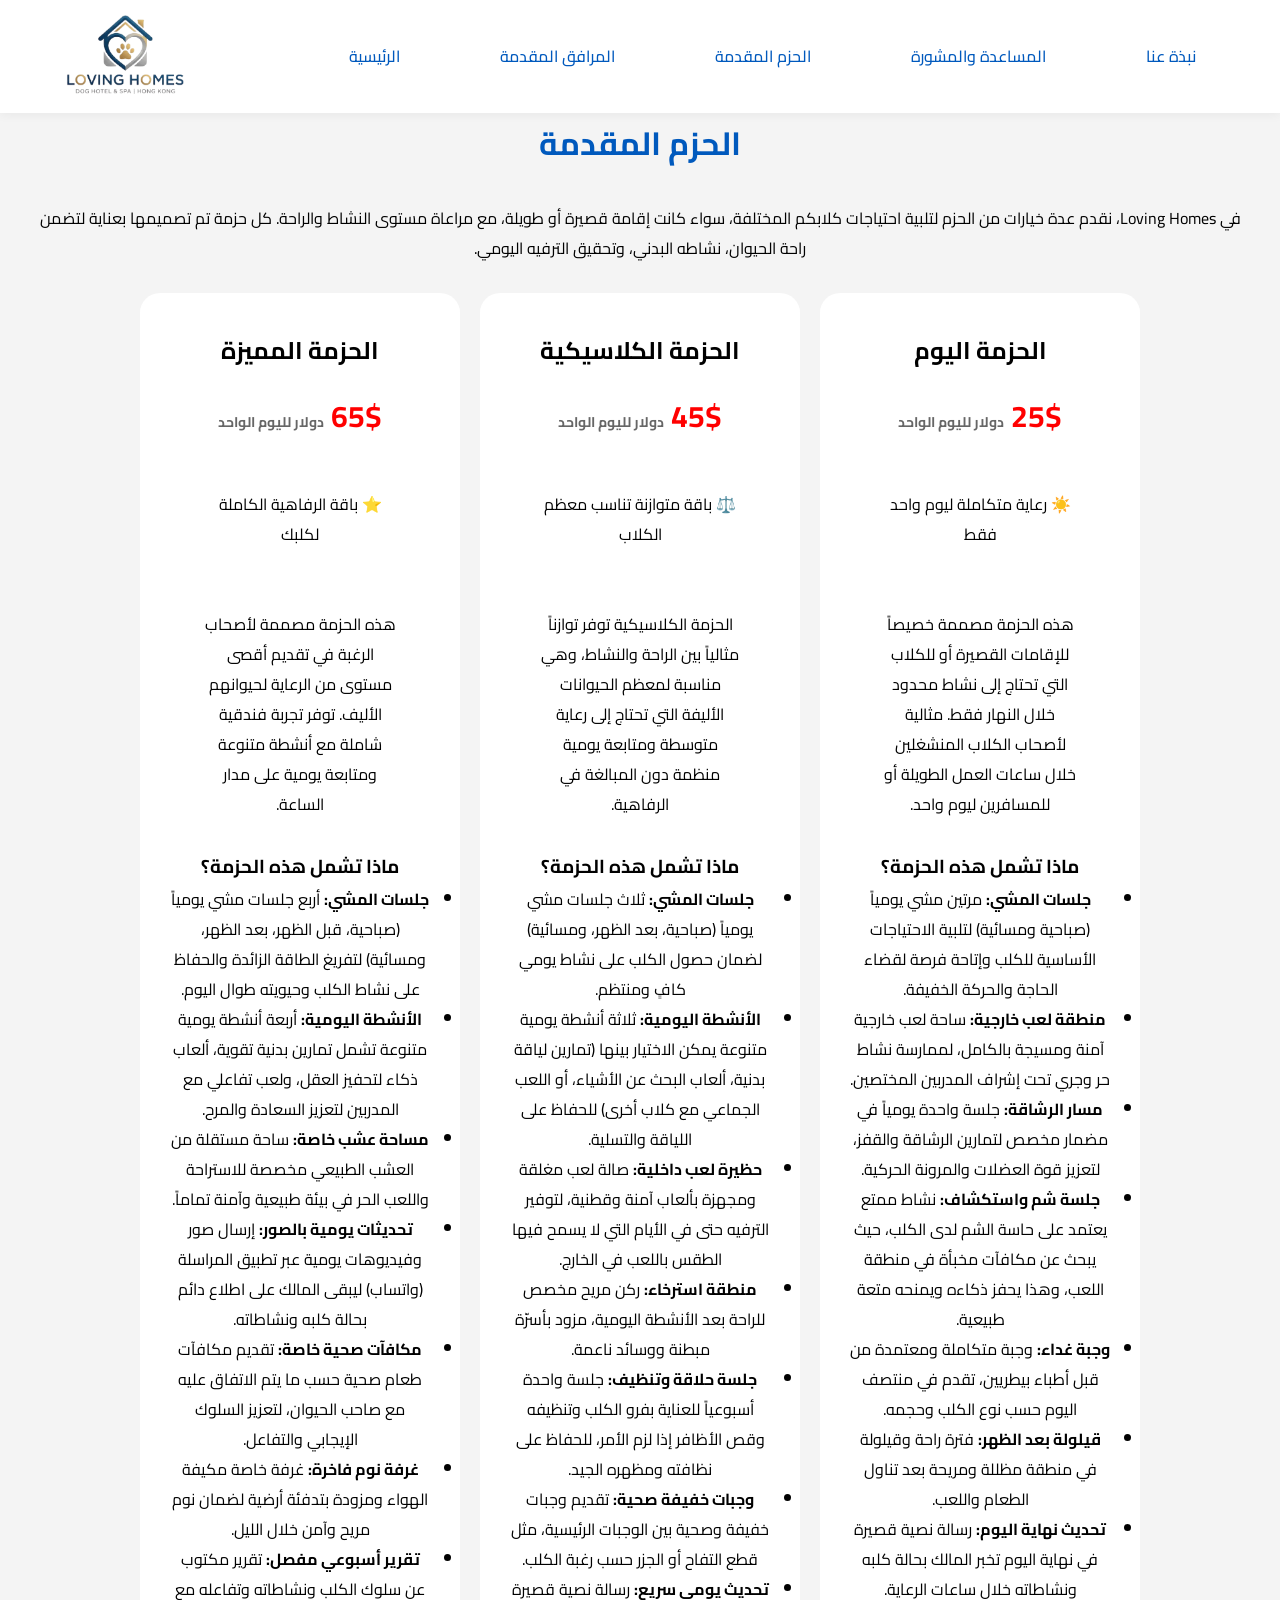
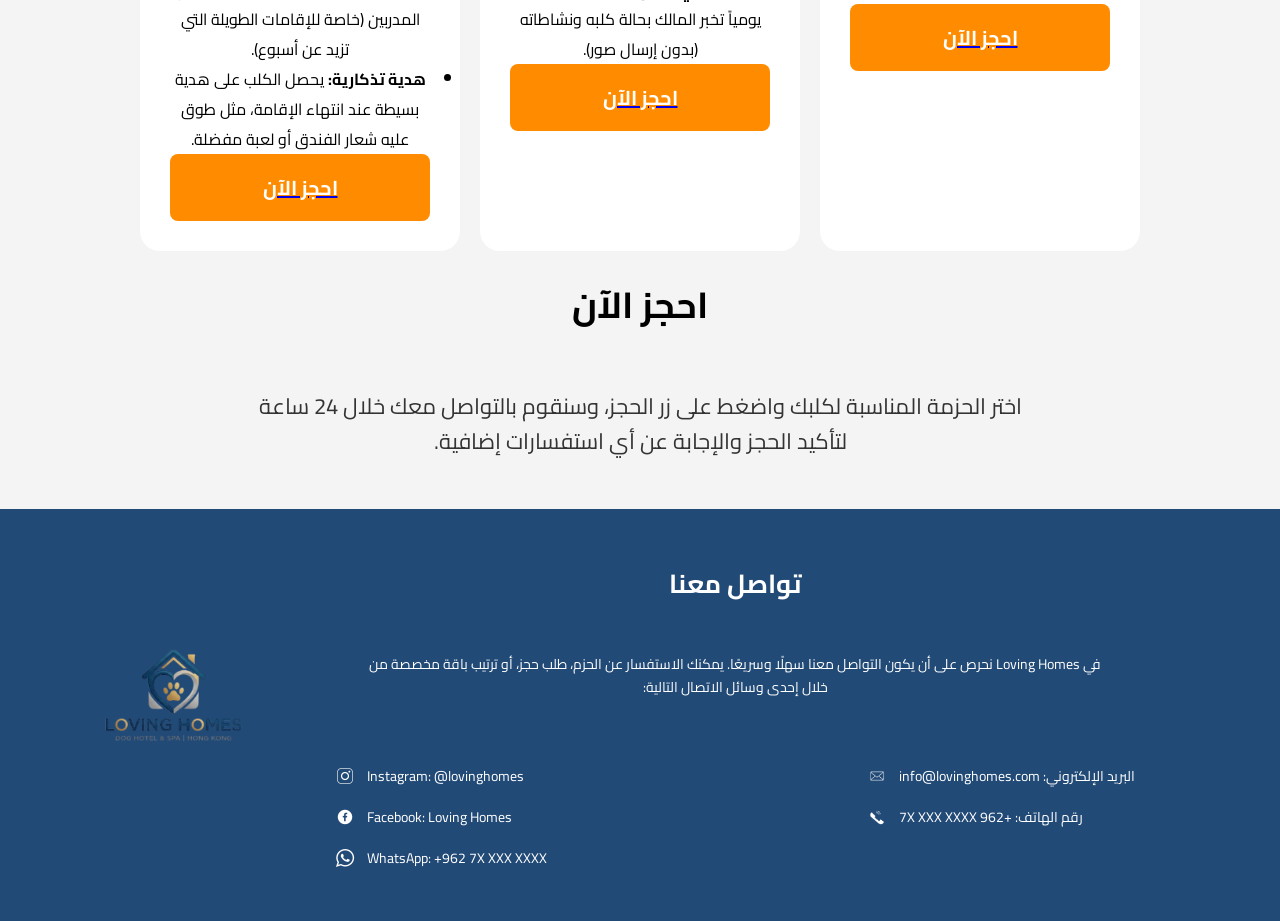
<file: packages.html>
<!DOCTYPE html>
<html lang="ar" dir="rtl">
<head>
    <meta charset="UTF-8">
<meta name="viewport" content="width=device-width, initial-scale=1.0, maximum-scale=5.0, user-scalable=yes">
<meta name="description" content="Loving Homes - رعاية وإقامة الحيوانات الأليفة">
<meta name="theme-color" content="#0059BD">
    <title>Loving Homes | الحزم المقدمة</title>
    <link rel="stylesheet" href="style.css">
        <link href="https://fonts.googleapis.com/css2?family=Cairo:wght@400;700&display=swap" rel="stylesheet">

</head>
<body>

    <header>
        <nav>
            <ul>
                <li><a href="about.html">نبذة عنا</a></li>
                <li><a href="help.html">المساعدة والمشورة</a></li>
                <li><a href="packages.html" class="active">الحزم المقدمة</a></li>
                <li><a href="facilities.html" >المرافق المقدمة</a></li>
                <li><a href="home.html">الرئيسية</a></li>
            </ul>
        </nav>
        <div class="logo">
            <a href="home.html"> <img src="images/iconweb2.png" alt="Loving Homes Logo" , title="Loving Homes Logo"></a>
           
        </div>
    </header>

<main class="facilities-container" style="width: 100%; max-width: 100%; padding: 0; margin: 0;">
        <h1>الحزم المقدمة</h1>
        
        <p class="intro-text"> في Loving Homes، نقدم عدة خيارات من الحزم لتلبية احتياجات كلابكم المختلفة، سواء كانت إقامة قصيرة أو طويلة، مع مراعاة مستوى النشاط والراحة. كل حزمة تم تصميمها بعناية لتضمن راحة الحيوان، نشاطه البدني، وتحقيق الترفيه اليومي.</p>
         

        
        <section class="packages-section">
    
    <div class="packages-container">
        
        <div class="package-card">
            <div class="card-header">
                <h2>الحزمة اليوم</h2>
                <div class="price">25$ <span>دولار لليوم الواحد</span></div>
                <p class="tagline">☀️ رعاية متكاملة ليوم واحد فقط</p>
            </div>
            
            <div class="card-content">
                <p class="description">هذه الحزمة مصممة خصيصاً للإقامات القصيرة أو للكلاب التي تحتاج إلى نشاط محدود خلال النهار فقط. مثالية لأصحاب الكلاب المنشغلين خلال ساعات العمل الطويلة أو للمسافرين ليوم واحد.</p>
                
                <div class="features-list">
                    <h3>ماذا تشمل هذه الحزمة؟</h3>
                    <ul>
                        <li><strong>جلسات المشي:</strong> مرتين مشي يومياً (صباحية ومسائية) لتلبية الاحتياجات الأساسية للكلب وإتاحة فرصة لقضاء الحاجة والحركة الخفيفة.</li>
                        <li><strong>منطقة لعب خارجية:</strong> ساحة لعب خارجية آمنة ومسيجة بالكامل، لممارسة نشاط حر وجري تحت إشراف المدربين المختصين.</li>
                        <li><strong>مسار الرشاقة:</strong> جلسة واحدة يومياً في مضمار مخصص لتمارين الرشاقة والقفز، لتعزيز قوة العضلات والمرونة الحركية.</li>
                        <li><strong>جلسة شم واستكشاف:</strong> نشاط ممتع يعتمد على حاسة الشم لدى الكلب، حيث يبحث عن مكافآت مخبأة في منطقة اللعب، وهذا يحفز ذكاءه ويمنحه متعة طبيعية.</li>
                        <li><strong>وجبة غداء:</strong> وجبة متكاملة ومعتمدة من قبل أطباء بيطريين، تقدم في منتصف اليوم حسب نوع الكلب وحجمه.</li>
                        <li><strong>قيلولة بعد الظهر:</strong> فترة راحة وقيلولة في منطقة مظللة ومريحة بعد تناول الطعام واللعب.</li>
                        <li><strong>تحديث نهاية اليوم:</strong> رسالة نصية قصيرة في نهاية اليوم تخبر المالك بحالة كلبه ونشاطاته خلال ساعات الرعاية.</li>
                    </ul>
                </div>
            </div>
                <a href="daypackage.html">
    <button class="btn-orange">احجز الآن</button>
</a>
        </div>

        <div class="package-card">
            <div class="card-header">
                <h2>الحزمة الكلاسيكية</h2>
                <div class="price">45$ <span>دولار لليوم الواحد</span></div>
                <p class="tagline">⚖️ باقة متوازنة تناسب معظم الكلاب</p>
            </div>
            
            <div class="card-content">
                <p class="description">الحزمة الكلاسيكية توفر توازناً مثالياً بين الراحة والنشاط، وهي مناسبة لمعظم الحيوانات الأليفة التي تحتاج إلى رعاية متوسطة ومتابعة يومية منظمة دون المبالغة في الرفاهية.</p>
                
                <div class="features-list">
                    <h3>ماذا تشمل هذه الحزمة؟</h3>
                    <ul>
                        <li><strong>جلسات المشي:</strong> ثلاث جلسات مشي يومياً (صباحية، بعد الظهر، ومسائية) لضمان حصول الكلب على نشاط يومي كافٍ ومنتظم.</li>
                        <li><strong>الأنشطة اليومية:</strong> ثلاثة أنشطة يومية متنوعة يمكن الاختيار بينها (تمارين لياقة بدنية، ألعاب البحث عن الأشياء، أو اللعب الجماعي مع كلاب أخرى) للحفاظ على اللياقة والتسلية.</li>
                        <li><strong>حظيرة لعب داخلية:</strong> صالة لعب مغلقة ومجهزة بألعاب آمنة وقطنية، لتوفير الترفيه حتى في الأيام التي لا يسمح فيها الطقس باللعب في الخارج.</li>
                        <li><strong>منطقة استرخاء:</strong> ركن مريح مخصص للراحة بعد الأنشطة اليومية، مزود بأسرّة مبطنة ووسائد ناعمة.</li>
                        <li><strong>جلسة حلاقة وتنظيف:</strong> جلسة واحدة أسبوعياً للعناية بفرو الكلب وتنظيفه وقص الأظافر إذا لزم الأمر، للحفاظ على نظافته ومظهره الجيد.</li>
                        <li><strong>وجبات خفيفة صحية:</strong> تقديم وجبات خفيفة وصحية بين الوجبات الرئيسية، مثل قطع التفاح أو الجزر حسب رغبة الكلب.</li>
                        <li><strong>تحديث يومي سريع:</strong> رسالة نصية قصيرة يومياً تخبر المالك بحالة كلبه ونشاطاته (بدون إرسال صور).</li>
                    </ul>
                </div>
            </div>
            <a href="classicpackage.html">
    <button class="btn-orange">احجز الآن</button>
</a>
        </div>

        <div class="package-card">
            <div class="card-header">
                <h2>الحزمة المميزة</h2>
                <div class="price">65$ <span>دولار لليوم الواحد</span></div>
                <p class="tagline">⭐ باقة الرفاهية الكاملة لكلبك</p>
            </div>
            
            <div class="card-content">
                <p class="description">هذه الحزمة مصممة لأصحاب الرغبة في تقديم أقصى مستوى من الرعاية لحيوانهم الأليف. توفر تجربة فندقية شاملة مع أنشطة متنوعة ومتابعة يومية على مدار الساعة.</p>
                
                <div class="features-list">
                    <h3>ماذا تشمل هذه الحزمة؟</h3>
                    <ul>
                        <li><strong>جلسات المشي:</strong> أربع جلسات مشي يومياً (صباحية، قبل الظهر، بعد الظهر، ومسائية) لتفريغ الطاقة الزائدة والحفاظ على نشاط الكلب وحيويته طوال اليوم.</li>
                        <li><strong>الأنشطة اليومية:</strong> أربعة أنشطة يومية متنوعة تشمل تمارين بدنية تقوية، ألعاب ذكاء لتحفيز العقل، ولعب تفاعلي مع المدربين لتعزيز السعادة والمرح.</li>
                        <li><strong>مساحة عشب خاصة:</strong> ساحة مستقلة من العشب الطبيعي مخصصة للاستراحة واللعب الحر في بيئة طبيعية وآمنة تماماً.</li>
                        <li><strong>تحديثات يومية بالصور:</strong> إرسال صور وفيديوهات يومية عبر تطبيق المراسلة (واتساب) ليبقى المالك على اطلاع دائم بحالة كلبه ونشاطاته.</li>
                        <li><strong>مكافآت صحية خاصة:</strong> تقديم مكافآت طعام صحية حسب ما يتم الاتفاق عليه مع صاحب الحيوان، لتعزيز السلوك الإيجابي والتفاعل.</li>
                        <li><strong>غرفة نوم فاخرة:</strong> غرفة خاصة مكيفة الهواء ومزودة بتدفئة أرضية لضمان نوم مريح وآمن خلال الليل.</li>
                        <li><strong>تقرير أسبوعي مفصل:</strong> تقرير مكتوب عن سلوك الكلب ونشاطاته وتفاعله مع المدربين (خاصة للإقامات الطويلة التي تزيد عن أسبوع).</li>
                        <li><strong>هدية تذكارية:</strong> يحصل الكلب على هدية بسيطة عند انتهاء الإقامة، مثل طوق عليه شعار الفندق أو لعبة مفضلة.</li>
                    </ul>
                </div>
            </div>
                      <a href="premiumpackage.html">
    <button class="btn-orange">احجز الآن</button>
</a>
        </div>

    </div>
</section>



<section class="booking-cta">
    <div class="cta-container">
        <h2>احجز الآن</h2>
        <p>اختر الحزمة المناسبة لكلبك واضغط على زر الحجز، وسنقوم بالتواصل معك خلال 24 ساعة لتأكيد الحجز والإجابة عن أي استفسارات إضافية.</p>
    </div>
</section>



     <footer class="main-footer">
    <div class="footer-container">

        <div class="footer-info">
            <h2>تواصل معنا</h2>
            <p>في Loving Homes نحرص على أن يكون التواصل معنا سهلًا وسريعًا. يمكنك الاستفسار عن الحزم، طلب حجز، أو ترتيب باقة مخصصة من خلال إحدى وسائل الاتصال التالية:</p>

            <div class="footer-columns-wrapper">
                
                <div class="footer-column">
                    <div class="contact-row">
                        <span> البريد الإلكتروني: info@lovinghomes.com</span>
                        <img src="images/email-icon.png" alt="Email">
                    </div>
                    <div class="contact-row">
                        <span> رقم الهاتف: +962 7X XXX XXXX</span>
                        <img src="images/phone-icon.png" alt="Phone">
                    </div>
                </div>

                <div class="footer-column">
                    <div class="contact-row">
                        <span> Instagram: @lovinghomes</span>
                        <img src="images/instagram.png" alt="Instagram">
                    </div>
                    <div class="contact-row">
                        <span> Facebook: Loving Homes</span>
                        <img src="images/facebook.png" alt="Facebook">
                    </div>
                    <div class="contact-row">
                        <span> WhatsApp: +962 7X XXX XXXX</span>
                        <img src="images/whats.png" alt="WhatsApp">
                    </div>
                </div>

            </div>
        </div>

        <div class="footer-logo">
            <img src="images/iconweb2.png" alt="Loving Homes Logo">
        </div>

    </div>
</footer>

    <script src="script.js"></script>
</body>
</html>
</file>
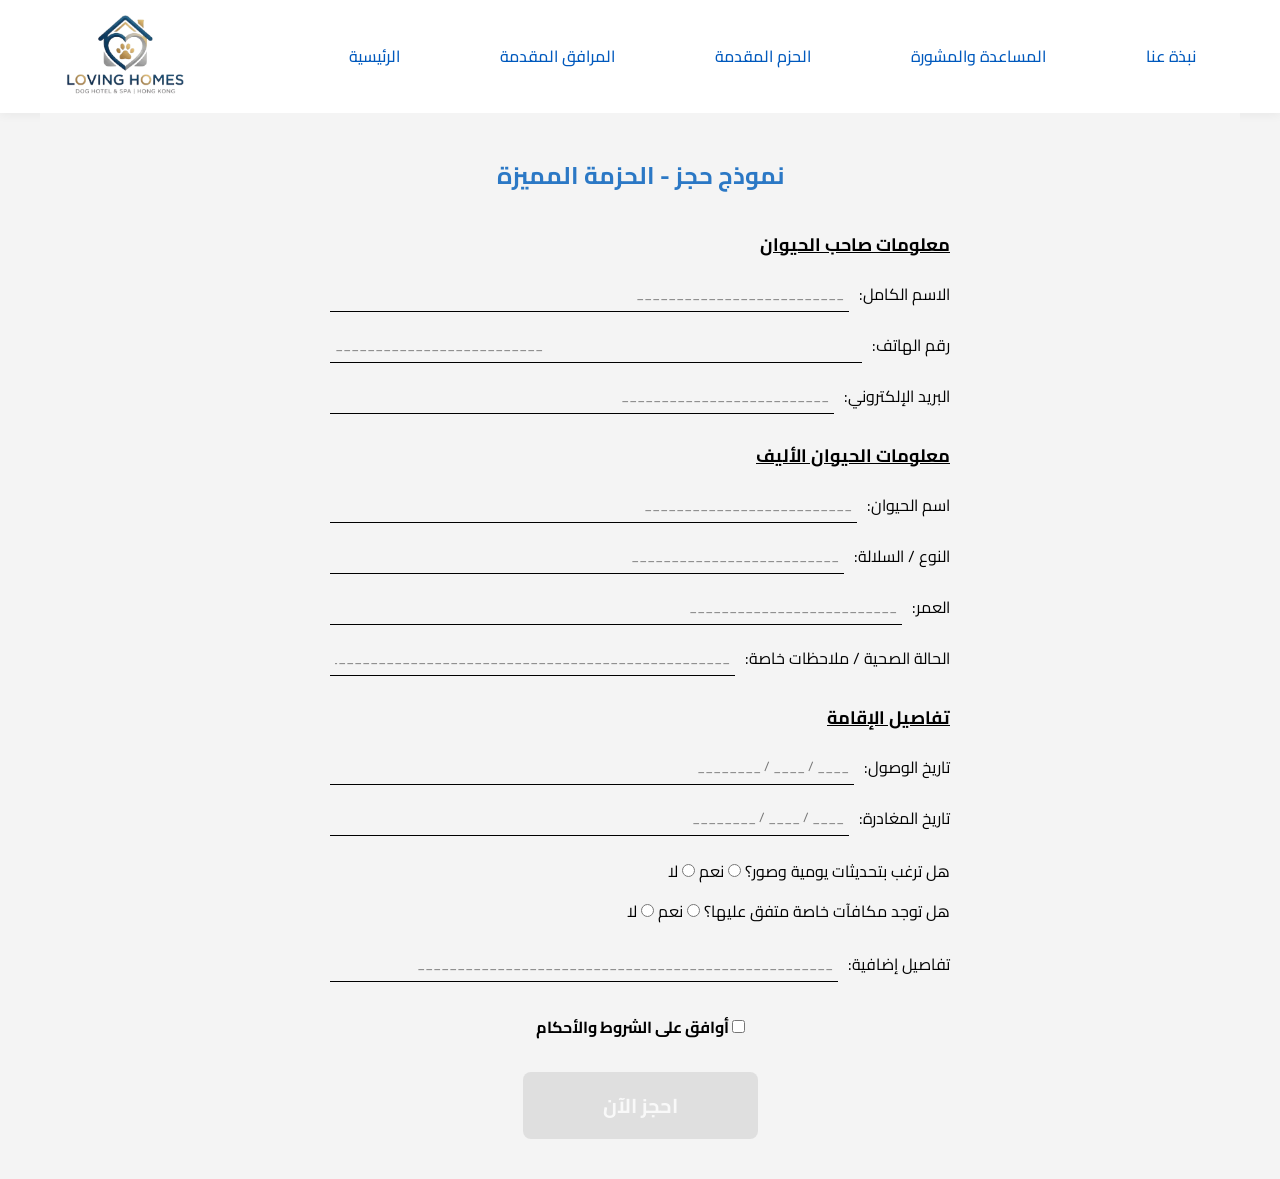
<file: premiumpackage.html>
<!DOCTYPE html>
<html lang="ar" dir="rtl">
<head>
    <meta charset="UTF-8">
<meta name="viewport" content="width=device-width, initial-scale=1.0, maximum-scale=5.0, user-scalable=yes">
<meta name="description" content="Loving Homes - رعاية وإقامة الحيوانات الأليفة">
<meta name="theme-color" content="#0059BD">
    <title>Loving Homes |  حجز الحزمة المميزة </title>
    <link rel="stylesheet" href="style.css">
        <link href="https://fonts.googleapis.com/css2?family=Cairo:wght@400;700&display=swap" rel="stylesheet">

</head>
<body>

    <header>
        <nav>
            <ul>
                <li><a href="about.html">نبذة عنا</a></li>
                <li><a href="help.html" >المساعدة والمشورة</a></li>
                <li><a href="packages.html" class="active">الحزم المقدمة</a></li>
                <li><a href="facilities.html">المرافق المقدمة</a></li>
                <li><a href="home.html">الرئيسية</a></li>
            </ul>
        </nav>
       <div class="logo">
            <a href="home.html"> <img src="images/iconweb2.png" alt="Loving Homes Logo" , title="Loving Homes Logo"></a>
           
        </div>
    </header>

    <section class="booking-page-wrapper">
    <div class="booking-flat-card">
        <h2 class="form-title">نموذج حجز - الحزمة المميزة</h2>

        <form action="#" method="post" class="booking-form">
            
            <div class="form-group-title">معلومات صاحب الحيوان</div>
            <div class="input-row">
                <label>الاسم الكامل:</label>
                <input type="text" name="owner-name" required placeholder="__________________________">
            </div>
            <div class="input-row">
                <label>رقم الهاتف:</label>
                <input type="tel" name="phone" required placeholder="__________________________">
            </div>
            <div class="input-row">
                <label>البريد الإلكتروني:</label>
                <input type="email" name="email" required placeholder="__________________________">
            </div>

            <div class="form-group-title">معلومات الحيوان الأليف</div>
            <div class="input-row">
                <label>اسم الحيوان:</label>
                <input type="text" name="pet-name" required placeholder="__________________________">
            </div>
            <div class="input-row">
                <label>النوع / السلالة:</label>
                <input type="text" name="breed" required placeholder="__________________________">
            </div>
            <div class="input-row">
                <label>العمر:</label>
                <input type="text" name="age" placeholder="__________________________">
            </div>
            <div class="input-row">
                <label>الحالة الصحية / ملاحظات خاصة:</label>
                <input type="text" name="health" placeholder="____________________________________________________">
            </div>

            <div class="form-group-title">تفاصيل الإقامة</div>
            <div class="input-row">
                <label>تاريخ الوصول:</label>
                <input type="text" name="arrival" placeholder="____ / ____ / ________">
            </div>
            <div class="input-row">
                <label>تاريخ المغادرة:</label>
                <input type="text" name="departure" placeholder="____ / ____ / ________">
            </div>

            <div class="checkbox-options">
                <p>هل ترغب بتحديثات يومية وصور؟ 
                    <label><input type="radio" name="updates" value="yes"> نعم</label>
                    <label><input type="radio" name="updates" value="no"> لا</label>
                </p>
                <p>هل توجد مكافآت خاصة متفق عليها؟ 
                    <label><input type="radio" name="treats" value="yes"> نعم</label>
                    <label><input type="radio" name="treats" value="no"> لا</label>
                </p>
            </div>

            <div class="input-row">
                <label>تفاصيل إضافية:</label>
                <input type="text" name="extra" placeholder="____________________________________________________">
            </div>

           <div class="terms-check">
    <label><input type="checkbox" id="terms" required> أوافق على الشروط والأحكام</label>
</div>

<button type="submit" id="bookingBtn" class="booking-btn" disabled>احجز الآن</button>
        </form>
    </div>
</section>



    <script src="script.js"></script>


</body>
</html>
</file>
<file: style.css>
:root {
    --main-blue: #0059BD;
    --accent-orange: #ff8c00;
    --bg-light: #f4f4f4;
}

body {
    background-color: var(--bg-light);
    margin: 0;
    font-family: 'Segoe UI', sans-serif;
}

header {
    display: flex;
    justify-content: space-between;
    align-items: center;
    padding: 15px 5%;
    background: white;
    box-shadow: 0 2px 10px rgba(0,0,0,0.05);
}

nav ul {
    display: flex;
    list-style: none;
    gap: 100px;
    margin: 20px;
}

nav ul li a {
    text-decoration: none;
    color: var(--main-blue);
    font-weight: 500;
}

.hero-container {
    padding: 40px 10%;
    position: relative;
}

.settings-icon {
    position: absolute;
    left: 12%;
    top: 50px;
    cursor: pointer;
    transition: transform 0.3s;
}

.settings-icon img { width: 35px; }
.settings-icon:hover { transform: rotate(90deg); }

.hero-card {
    background: white;
    border-radius: 20px;
    overflow: hidden;
    box-shadow: 0 10px 30px rgba(0,0,0,0.1);
}

.hero-image {
    position: relative;
    height: 300px;
}

.hero-image img {
    width: 100%;
    height: 100%;
    object-fit: cover;
}

.hero-title {
    position: absolute;
    top: 50%;
    left: 50%;
    transform: translate(-50%, -50%);
    color: #0059BD;
    font-size: 2.5rem;
    width: 100%;
    text-align: center;
}

.hero-content {
    padding: 30px;
    text-align: center;
    color: #555;
}

/* الأيقونات السفلية */
.quick-icons {
    display: flex;
    justify-content: center;
    gap: 50px;
    padding: 30px;
}

.icon-item {
    text-align: center;
    color: var(--main-blue);
    cursor: pointer;
}

.icon-item i {
    font-size: 2rem;
    display: block;
    margin-bottom: 10px;
    color: var(--accent-orange);
}

/* الفوتر */
.main-footer {
    background-color: #224a77; /* اللون الأزرق الملكي الخاص بك */
    color: #ffffff;
    padding: 50px 8%;
    direction: rtl;
    font-family: 'Segoe UI', Tahoma, sans-serif;
}

.footer-container {
    display: flex;
    justify-content: space-between;
    align-items: flex-start;
    gap: 50px;
}

.footer-logo img {
    width: 140px;
    height: auto;
    margin-top: 90px;
}

.footer-info {
    flex: 2;
}

.footer-info h2 {
    font-size: 26px;
    margin-bottom: 15px;
    text-align: center; /* العنوان في المنتصف */
}

.footer-info p {
    font-size: 14px;
    line-height: 1.6;
    text-align: center;
    margin-bottom: 35px;
}

/* حاوية الأعمدة */
.footer-columns-wrapper {
    display: flex;
    justify-content: space-between; /* توزيع الأعمدة على الأطراف */
    max-width: 800px;
    margin: 0 auto;
}

.footer-column {
    display: flex;
    flex-direction: column;
    gap: 15px;
}

.contact-row {
    display: flex;
    align-items: center;
    justify-content: flex-end; /* محاذاة العناصر داخل العمود لليمين */
    gap: 12px;
}

.contact-row img {
    width: 20px;
    height: 20px;
    object-fit: contain;
}

.contact-row span {
    font-size: 14px;
    white-space: nowrap; /* منع انكسار النص */
}

/* التجاوب مع الهاتف */
@media (max-width: 768px) {
    .footer-container, .footer-columns-wrapper {
        flex-direction: column;
        align-items: center;
        text-align: center;
        gap: 30px;
    }
    .contact-row {
        justify-content: center;
    }
}


/* تنسيق الصورة في الهيدر */
.logo img {
    width: 120px; /* قم بتغيير هذا الرقم لتصغير الصورة أو تكبيرها كما تريد */
    height: auto;
    margin: 20; /* للحفاظ على أبعاد الصورة الأصلية دون تشويه */
}

/* تنسيق الصورة الترحيبية (إذا أردت تصغيرها) */
.hero-image img {
    width: 100%; /* تصغير الصورة لتأخذ نصف عرض الحاوية */
    height: auto;
}


.p-home {
    font-size: 100%;
}



.facilities-container h1 {
    color: #0059BD;
    text-align: center;
}

.facilities-container p {
    text-align: center;
    padding: 30px;
}


.facility-item p{
    text-align: start;
}

.facility-item {
    display: flex; /* تفعيل خاصية الاصطفاف الجانبي */
    align-items: center; /* موازنة النص والصورة عمودياً */
    gap: 20px; /* المسافة الفاصلة بين النص والصورة */
    margin-bottom: 20px; /* مسافة بين المرفق الأول والثاني */
    direction: rtl; /* لضمان أن النص على اليمين والصورة على اليسار */
}

.facility-text {
    flex: 1;
    padding-left: 200px; /* جعل النص يأخذ المساحة المتاحة */
}

.facility-image {
    flex: 1; /* جعل حاوية الصورة تأخذ مساحة متساوية */
}

.facility-image img {
    width: 100%; /* لتأخذ الصورة عرض الحاوية الخاص بها */
    max-width: 500px; /* أقصى عرض للصورة كما في تصاميمك */
    border-radius: 20px; /* زوايا منحنية للصورة لتطابق Moodboard مشروعك */
    box-shadow: 0 4px 15px rgba(0,0,0,0.1); /* ظل خفيف للصورة */
}

/* لتغيير الترتيب في المرفق الثاني (اختياري: صورة يمين نص يسار) */
.facility-item:nth-child(even) {
    flex-direction: row-reverse;
}




/* تنسيق الحزم (Cards) */
.packages-container {
    display: flex;
    justify-content: center;
    gap: 20px;
    padding: 40px 5%;
    background-color: #f4f4f4;
}

.package-card {
    background: #fff;
    border-radius: 20px;
    padding: 30px;
    width: 320px;
    text-align: center;
    border-top: 5px solid #ffffff;
}

.package-card h2 { color: #000000; font-size: 24px; }

.package-card .price {
    font-size: 30px;
    color: #ff0000; /* البرتقالي */
    margin: 15px 0;
    font-weight: bold;
}

.package-card .price span { font-size: 14px; color: #666; }

.package-card .features {
    list-style: none;
    text-align: right;
    margin: 20px 0;
    padding: 0;
}

.package-card .features li {
    padding: 8px 0;
    border-bottom: 1px solid #eee;
    font-size: 14px;
}

.btn-orange {
    background-color: #ff8c00;
    color: #fff;
    border: none;
    padding: 12px 40px;
    border-radius: 10px;
    cursor: pointer;
    font-weight: bold;
    width: 100%;
    margin-top: 10px;
}




.booking-cta {
    padding: 20px 20px;
    text-align: center;
    direction: rtl;
}

.cta-container {
    max-width: 900px;
    margin: 0 auto;
}

.booking-cta h2 {
    color: #000;
    font-size: 36px; /* خط عريض وواضح للعناوين */
    margin-bottom: 20px;
    font-weight: bold;
}

.booking-cta p {
    color: #333;
    font-size: 22px; /* حجم الخط كما في الصورة */
    line-height: 1.6;
    margin: 0 auto;
    max-width: 850px;
}

/* تحسينات للشاشات الصغيرة */
@media (max-width: 768px) {
    .booking-cta h2 {
        font-size: 28px;
    }
    .booking-cta p {
        font-size: 18px;
    }
}


/* الحاوية الرئيسية لصفحة نبذة عنا */
.about-main-container {
    max-width: 1000px;
    margin: 40px auto;
    padding: 0 20px;
}

.about-page-title {
    text-align: center;
    color: #0059BD;
    margin-bottom: 30px;
}

/* الكارد الذي يحتوي كل شيء مرتب عمودياً */
.about-exclusive-card {
    display: flex !important;
    flex-direction: column !important; /* يضمن ترتيب العناصر تحت بعضها */
    align-items: center !important;
    width: 100%;
}

/* الحل النهائي لتصغير الصورة */
.about-resized-image {
    width: 900px !important; /* غير هذا الرقم لتتحكم في حجم الصورة بدقة */
    height: auto !important;
    max-width: 100% !important;
    border-radius: 20px !important;
    margin-bottom: 25px !important;
    display: block !important;
    box-shadow: 0 8px 20px rgba(0,0,0,0.1);
}


/* تنسيق النص المنسق لليسار (RTL) */
.about-full-text {
    width: 100%;
    text-align: right;
    line-height: 1.9;
    color: #000000;
    font-size: 17px;
}



.about-points-list {
    list-style: none;
    padding: 0;
}

.about-points-list li {
    padding-right: 25px;
    position: relative;
    margin-bottom: 12px;
}

.about-points-list li::before {
    content: "•";
    color: #000000;
    font-weight: bold;
    font-size: 20px;
    position: absolute;
    right: 0;
    top: -2px;
}

.about-vision-footer {
    font-weight: bold;
    color: #000000;
    border-top: 1px solid #eee;
    padding-top: 25px;
    margin-top: 30px;
}




.help-page-container {
    max-width: 900px;
    margin: 40px auto;
    padding: 0 20px;
}

.faq-text-section h1 {
    color: #224a77;
    text-align: center;
    margin-bottom: 20px;
}

.faq-intro {
    text-align: center;
    font-size: 18px;
    color: #000000;
    margin-bottom: 50px;
    line-height: 1.6;
}

.faq-questions-list {
    display: flex;
    flex-direction: column;
    gap: 10px;
}



.faq-block h3 {
    color: #000000;
    margin-bottom: 15px;
    font-size: 20px;
}

.faq-block p {
    color: #000000;
    line-height: 1.8;
    font-size: 16px;
}




/* الحاوية الخارجية */
.contact-form-wrapper {
    background-color: #ffffff; 
    padding: 80px 20px;
    display: flex;
    justify-content: center;
}

/* البوكس الأبيض الصافي بدون حواف (Sharp Edges) */
.form-white-flat-card {
    background-color: #ffffff !important;
    max-width: 850px;
    width: 100%;
    height: auto; /* الطول يتحدد حسب المحتوى */
    padding: 50px;
    border-radius: 0px !important; /* إزالة الحواف المنحنية تماماً */
    box-shadow: 0 5px 20px rgba(0,0,0,0.05); /* ظل ناعم جداً */
    text-align: center;
    direction: rtl;
}

.form-white-flat-card h2 {
    font-size: 26px;
    margin-bottom: 10px;
    color: #224a77;
}

.input-group {
    margin-bottom: 25px;
    text-align: right;
    display: flex;
    flex-direction: column;
    gap: 8px;
}

.input-group label {
    font-weight: bold;
    color: #333;
}

/* التنسيق الافتراضي للخط تحت الحقل */
.input-group input, 
.input-group textarea {
    border: none;
    border-bottom: 2px solid #ccc;
    padding: 12px 5px;
    outline: none;
    background: transparent;
    transition: border-color 0.3s ease;
}

/* اللون الأحمر عند الخطأ أو الإدخال غير الصحيح */
.input-group input:invalid:not(:placeholder-shown) {
    border-bottom-color: #ff0000 !important;
    color: #ff0000;
}


.submit-btn {
    background-color: #ff8c00;
    color: white;
    padding: 15px 60px;
    border: none;
    border-radius: 0px; /* زر بدون حواف ليتناسب مع التصميم */
    font-size: 18px;
    font-weight: bold;
    cursor: pointer;
    transition: 0.3s;
    margin-top: 20px;
}

.submit-btn:hover {
    background-color: #e67e00;
}

.checkbox-group {
    display: flex;
    justify-content: flex-start;
    gap: 20px;
    flex-wrap: wrap;
    margin-top: 10px;
}






/* خلفية الصفحة الرمادية */
.booking-page-wrapper {
    background-color: #F4F4F4; 
    padding: 50px 20px;
    display: flex;
    justify-content: center;
    direction: rtl;
    font-family: sans-serif;
}

/* البوكس الأبيض الصافي بدون حواف */
.booking-flat-card {
    background-color: #F4F4F4;
    width: 100%;
    max-width: 700px;
    padding: 40px;
    border-radius: 0; 
    text-align: center;
}

.form-title {
    color: #2b78c5; /* لون أزرق كما في الصورة */
    margin-bottom: 30px;
}

.form-group-title {
    font-weight: bold;
    margin: 25px 0 15px;
    text-decoration: underline;
    font-size: 18px;
}

.input-row {
    margin-bottom: 15px;
    display: flex;
    justify-content: flex-start;
    align-items: center;
    gap: 10px;
}



/* تصميم الحقول كخط سفلي فقط */
.input-row input {
    flex-grow: 1;
    border: none;
    border-bottom: 1px solid #000;
    padding: 5px;
    outline: none;
    background: transparent;
}

/* التنبيه باللون الأحمر عند الخطأ */
.input-row input:invalid:not(:placeholder-shown) {
    border-bottom-color: #ff0000;
    color: #ff0000;
}

.checkbox-options {
    text-align: right;
    margin: 20px 0;
}

.checkbox-options p {
    margin-bottom: 10px;
}

.terms-check {
    margin: 30px 0;
    font-weight: bold;
}


.booking-btn:disabled {
    opacity: 0.5; /* شفافية أقل */
    cursor: not-allowed; /* شكل الماوس يتغير لعلامة المنع */
    background-color: #ccc !important; /* لون رمادي باهت */
}

/* الزر البرتقالي المميز */
.booking-btn {
    background-color: #ff8c00;
    color: white;
    padding: 15px 80px;
    border: none;
    border-radius: 8px;
    font-size: 20px;
    font-weight: bold;
    cursor: pointer;
    transition: 0.3s;
}

.booking-btn:hover {
    background-color: #e67e00;
    transform: scale(1.05);
}






/* تنسيق صفحة الحجز */
.booking-page-wrapper {
    background-color: #F4F4F4; /* الخلفية الرمادية كما في الصورة */
    padding: 50px 20px;
    display: flex;
    justify-content: center;
    min-height: 100vh;
}

.booking-flat-card {
    background-color: #F4F4F4;
    width: 100%;
    max-width: 700px;
    padding: 40px;
    border-radius: 0; /* حواف حادة */
}

.form-title-classic {
    color: #2b78c5; /* اللون الأزرق للعنوان */
    text-align: center;
    margin-bottom: 30px;
}

.form-group-title {
    font-weight: bold;
    margin: 25px 0 15px;
    text-align: right;
    font-size: 18px;
}

.input-row {
    margin-bottom: 15px;
    display: flex;
    justify-content: flex-start;
    align-items: center;
    gap: 10px;
    direction: rtl;
}

.input-row input {
    flex-grow: 1;
    border: none;
    border-bottom: 1px solid #000; /* خط سفلي فقط */
    padding: 5px;
    outline: none;
    background: transparent;
}

/* تنبيه اللون الأحمر عند الخطأ */
.input-row input:invalid:not(:placeholder-shown) {
    border-bottom-color: #ff0000;
    color: #ff0000;
}

.checkbox-options {
    text-align: right;
    margin: 20px 0;
    direction: rtl;
}

.terms-check {
    text-align: center;
    margin: 30px 0;
    font-weight: bold;
}

/* الزر البرتقالي */
.btn-orange {
    background-color: #ff8c00;
    color: white;
    padding: 15px 80px;
    border: none;
    border-radius: 8px;
    font-size: 20px;
    font-weight: bold;
    cursor: pointer;
    display: block;
    margin: 0 auto;
    transition: 0.3s;
}

.btn-orange:hover {
    background-color: #e67e00;
    transform: scale(1.05);
}




.form-title-day {
    color: #2b78c5; /* نفس درجة الأزرق في الصور */
    text-align: center;
    margin-bottom: 30px;
}

/* حالة الزر المعطل */
.btn-orange:disabled {
    background-color: #ccc !important;
    opacity: 0.5;
    cursor: not-allowed;
}





















/* تطبيق خط Cairo على الموقع كاملاً */
* {
    font-family: 'Cairo', sans-serif !important;
}

.settings-floating-btn {
    position: fixed;
    bottom: 20px;
    left: 20px;
    background-color: #224a77;
    color: white;
    border: none;
    padding: 12px 20px;
    border-radius: 50px;
    cursor: pointer;
    z-index: 9999;
    font-weight: bold;
    box-shadow: 0 4px 15px rgba(0,0,0,0.2);
}

.modal-overlay {
    display: none;
    position: fixed;
    top: 0; left: 0;
    width: 100%; height: 100%;
    background: rgba(0, 0, 0, 0.7);
    z-index: 10000;
    justify-content: center;
    align-items: center;
}

.modal-content {
    background: white;
    width: 320px;
    padding: 30px;
    border-radius: 0; /* حواف حادة */
    text-align: center;
    direction: rtl;
}

.modal-title {
    color: #2b78c5;
    margin-bottom: 25px;
}

.font-slider {
    width: 100%;
    cursor: pointer;
    accent-color: #000;
}

.slider-labels {
    display: flex; 
    justify-content: space-between; 
    font-size: 14px; 
    margin-top: 10px;
    color: #666;
}

.close-red-btn {
    background-color: #ff0000;
    color: white;
    border: none;
    padding: 10px 40px;
    border-radius: 8px;
    font-size: 18px;
    font-weight: bold;
    cursor: pointer;
    margin-top: 30px;
}
































/* ========== تحسينات متقدمة للتجاوب مع جميع الأجهزة ========== */
/* أضف من هنا للسطر الأخير */

/* إعدادات أساسية */
* {
    margin: 0;
    padding: 0;
    box-sizing: border-box;
}

html {
    font-size: 16px;
    scroll-behavior: smooth;
}

body {
    overflow-x: hidden;
    width: 100%;
    max-width: 100%;
}

/* تحسين الحاويات */
.container, 
.hero-container,
.packages-container,
.facilities-container,
.about-main-container,
.help-page-container,
.booking-page-wrapper,
.contact-form-wrapper {
    width: 100%;
    max-width: 1200px;
    margin: 0 auto;
    padding: 0 20px;
}

/* تحسين الصور */
img {
    max-width: 100%;
    height: auto;
    display: block;
}

/* تحسينات الهيدر للجوال */
@media screen and (max-width: 768px) {
    header {
        flex-direction: column;
        padding: 10px !important;
    }
    
    .logo {
        margin-bottom: 15px;
    }
    
    .logo img {
        width: 100px !important;
    }
    
    nav ul {
        flex-direction: column !important;
        gap: 15px !important;
        align-items: center !important;
        width: 100% !important;
        margin: 10px 0 !important;
    }
    
    nav ul li {
        width: 100%;
        text-align: center;
    }
    
    nav ul li a {
        display: block;
        padding: 10px;
    }
}

/* تحسين صفحة الحزم */
@media screen and (max-width: 992px) {
    .packages-container {
        grid-template-columns: repeat(2, 1fr) !important;
        gap: 20px !important;
        padding: 20px !important;
    }
}

@media screen and (max-width: 768px) {
    .packages-container {
        grid-template-columns: 1fr !important;
    }
    
    .package-card {
        max-width: 100% !important;
        margin: 0 auto !important;
        padding: 20px !important;
    }
}

/* تحسين صفحة المرافق */
@media screen and (max-width: 768px) {
    .facility-item {
        flex-direction: column !important;
        text-align: center !important;
        gap: 20px !important;
    }
    
    .facility-item:nth-child(even) {
        flex-direction: column !important;
    }
    
    .facility-text {
        padding-left: 0 !important;
    }
    
    .facility-image img {
        max-width: 100% !important;
    }
}

/* تحسين صفحة الحجز */
@media screen and (max-width: 768px) {
    .booking-flat-card {
        padding: 20px !important;
    }
    
    .input-row {
        flex-direction: column !important;
        align-items: stretch !important;
        gap: 5px !important;
    }
    
    .input-row label {
        text-align: right;
        font-weight: bold;
    }
    
    .input-row input {
        width: 100% !important;
    }
    
    .booking-btn,
    .btn-orange {
        width: 100% !important;
        padding: 12px !important;
        font-size: 18px !important;
    }
    
    .checkbox-options p {
        display: flex;
        flex-direction: column;
        gap: 10px;
    }
}

/* تحسين صفحة التواصل */
@media screen and (max-width: 768px) {
    .contact-grid {
        grid-template-columns: 1fr !important;
    }
    
    .contact-card,
    .form-section {
        padding: 20px !important;
    }
    
    .social-grid {
        grid-template-columns: 1fr !important;
    }
    
    .package-options {
        grid-template-columns: 1fr 1fr !important;
    }
}

/* تحسين الفوتر */
@media screen and (max-width: 768px) {
    .footer-container {
        flex-direction: column !important;
        align-items: center !important;
        text-align: center !important;
        gap: 30px !important;
    }
    
    .footer-columns-wrapper {
        flex-direction: column !important;
        align-items: center !important;
        gap: 20px !important;
    }
    
    .footer-logo img {
        margin-top: 0 !important;
    }
    
    .contact-row {
        justify-content: center !important;
    }
}

/* تحسين النماذج */
@media screen and (max-width: 480px) {
    html {
        font-size: 14px;
    }
    
    .form-title,
    .form-title-classic,
    .form-title-day {
        font-size: 24px !important;
    }
    
    .form-group-title {
        font-size: 16px !important;
    }
    
    .input-row input {
        padding: 8px !important;
    }
    
    .terms-check {
        margin: 20px 0 !important;
    }
    
    .submit-btn {
        width: 100% !important;
        padding: 12px !important;
    }
}

/* تحسين الأزرار */
button, 
.btn, 
.btn-orange, 
.booking-btn, 
.submit-btn {
    cursor: pointer;
    transition: all 0.3s ease;
}

@media screen and (max-width: 768px) {
    button, 
    .btn, 
    .btn-orange, 
    .booking-btn, 
    .submit-btn {
        min-height: 44px; /* تحسين للمس */
        font-size: 16px !important;
    }
}

/* تحسين النصوص */
p, h1, h2, h3, a, li, label {
    word-wrap: break-word;
    overflow-wrap: break-word;
}

/* تحسين للشاشات الكبيرة */
@media screen and (min-width: 1400px) {
    .container,
    .hero-container,
    .packages-container,
    .facilities-container,
    .about-main-container,
    .help-page-container,
    .booking-page-wrapper,
    .contact-form-wrapper {
        max-width: 1400px;
    }
}

/* تحسين للطباعة */
@media print {
    header, 
    footer, 
    nav, 
    .quick-icons,
    .booking-btn,
    .submit-btn,
    .settings-floating-btn {
        display: none !important;
    }
}

/* تحسينات عامة */
.flex-responsive {
    display: flex;
    flex-wrap: wrap;
    gap: 20px;
}

.flex-responsive > * {
    flex: 1 1 250px;
}

.grid-responsive {
    display: grid;
    grid-template-columns: repeat(auto-fit, minmax(280px, 1fr));
    gap: 30px;
}

/* تحسين الـ Modal للجوال */
@media screen and (max-width: 768px) {
    .modal-content {
        width: 90% !important;
        padding: 20px !important;
        margin: 20px !important;
    }
    
    .font-slider {
        width: 100% !important;
    }
}

/* تحسين أيقونات التحكم */
@media screen and (max-width: 768px) {
    .quick-icons {
        flex-wrap: wrap !important;
        gap: 15px !important;
    }
    
    .icon-item {
        flex: 1 1 80px;
    }
    
    .hero-title {
        font-size: 1.5rem !important;
    }
}

/* إخفاء عناصر للجوال */
@media screen and (max-width: 768px) {
    .desktop-only {
        display: none !important;
    }
}

/* إظهار عناصر للجوال */
@media screen and (min-width: 769px) {
    .mobile-only {
        display: none !important;
    }
}

/* تحسين التمرير */
.smooth-scroll {
    scroll-behavior: smooth;
}

/* تحسين الخريطة للجوال */
@media screen and (max-width: 768px) {
    .map-placeholder {
        height: 200px !important;
    }
    
    .map-placeholder::before {
        font-size: 12px !important;
        padding: 5px 10px !important;
    }
}

/* ===== تنسيق الفوتر الموحد لجميع الصفحات ===== */
.main-footer {
    background-color: #224a77;
    color: #ffffff;
    padding: 50px 8%;
    direction: rtl;
    font-family: 'Cairo', 'Segoe UI', Tahoma, sans-serif;
    width: 100%;
    margin: 0;
    box-sizing: border-box;
    position: relative;
    left: 0;
    right: 0;
}

.footer-container {
    display: flex;
    justify-content: space-between;
    align-items: flex-start;
    gap: 50px;
    max-width: 1400px;
    margin: 0 auto;
    width: 100%;
}

.footer-logo img {
    width: 140px;
    height: auto;
    margin-top: 90px;
}

.footer-info {
    flex: 2;
    width: 100%;
}

.footer-info h2 {
    font-size: 26px;
    margin-bottom: 15px;
    text-align: center;
}

.footer-info p {
    font-size: 14px;
    line-height: 1.6;
    text-align: center;
    margin-bottom: 35px;
    max-width: 800px;
    margin-left: auto;
    margin-right: auto;
}

/* حاوية الأعمدة */
.footer-columns-wrapper {
    display: flex;
    justify-content: space-between;
    max-width: 800px;
    margin: 0 auto;
    width: 100%;
    gap: 30px;
}

.footer-column {
    display: flex;
    flex-direction: column;
    gap: 15px;
}

.contact-row {
    display: flex;
    align-items: center;
    justify-content: flex-end;
    gap: 12px;
    white-space: nowrap;
}

.contact-row img {
    width: 20px;
    height: 20px;
    object-fit: contain;
}

.contact-row span {
    font-size: 14px;
    white-space: nowrap;
}

/* ===== تحسينات للشاشات الصغيرة ===== */
@media screen and (max-width: 992px) {
    .footer-container {
        flex-direction: column;
        align-items: center;
        text-align: center;
        gap: 30px;
    }
    
    .footer-columns-wrapper {
        flex-direction: column;
        align-items: center;
        gap: 25px;
    }
    
    .footer-column {
        align-items: center;
    }
    
    .contact-row {
        justify-content: center;
    }
    
    .footer-logo img {
        margin-top: 0;
    }
}

@media screen and (max-width: 768px) {
    .main-footer {
        padding: 40px 5%;
    }
    
    .footer-info h2 {
        font-size: 22px;
    }
    
    .footer-info p {
        font-size: 13px;
        padding: 0 15px;
    }
    
    .contact-row {
        flex-direction: row;
        flex-wrap: wrap;
        justify-content: center;
    }
    
    .contact-row span {
        font-size: 12px;
        white-space: normal;
        text-align: center;
    }
}

@media screen and (max-width: 480px) {
    .main-footer {
        padding: 30px 3%;
    }
    
    .footer-info h2 {
        font-size: 20px;
    }
    
    .contact-row {
        flex-direction: column;
        gap: 5px;
    }
    
    .contact-row img {
        width: 16px;
        height: 16px;
    }
}
</file>
